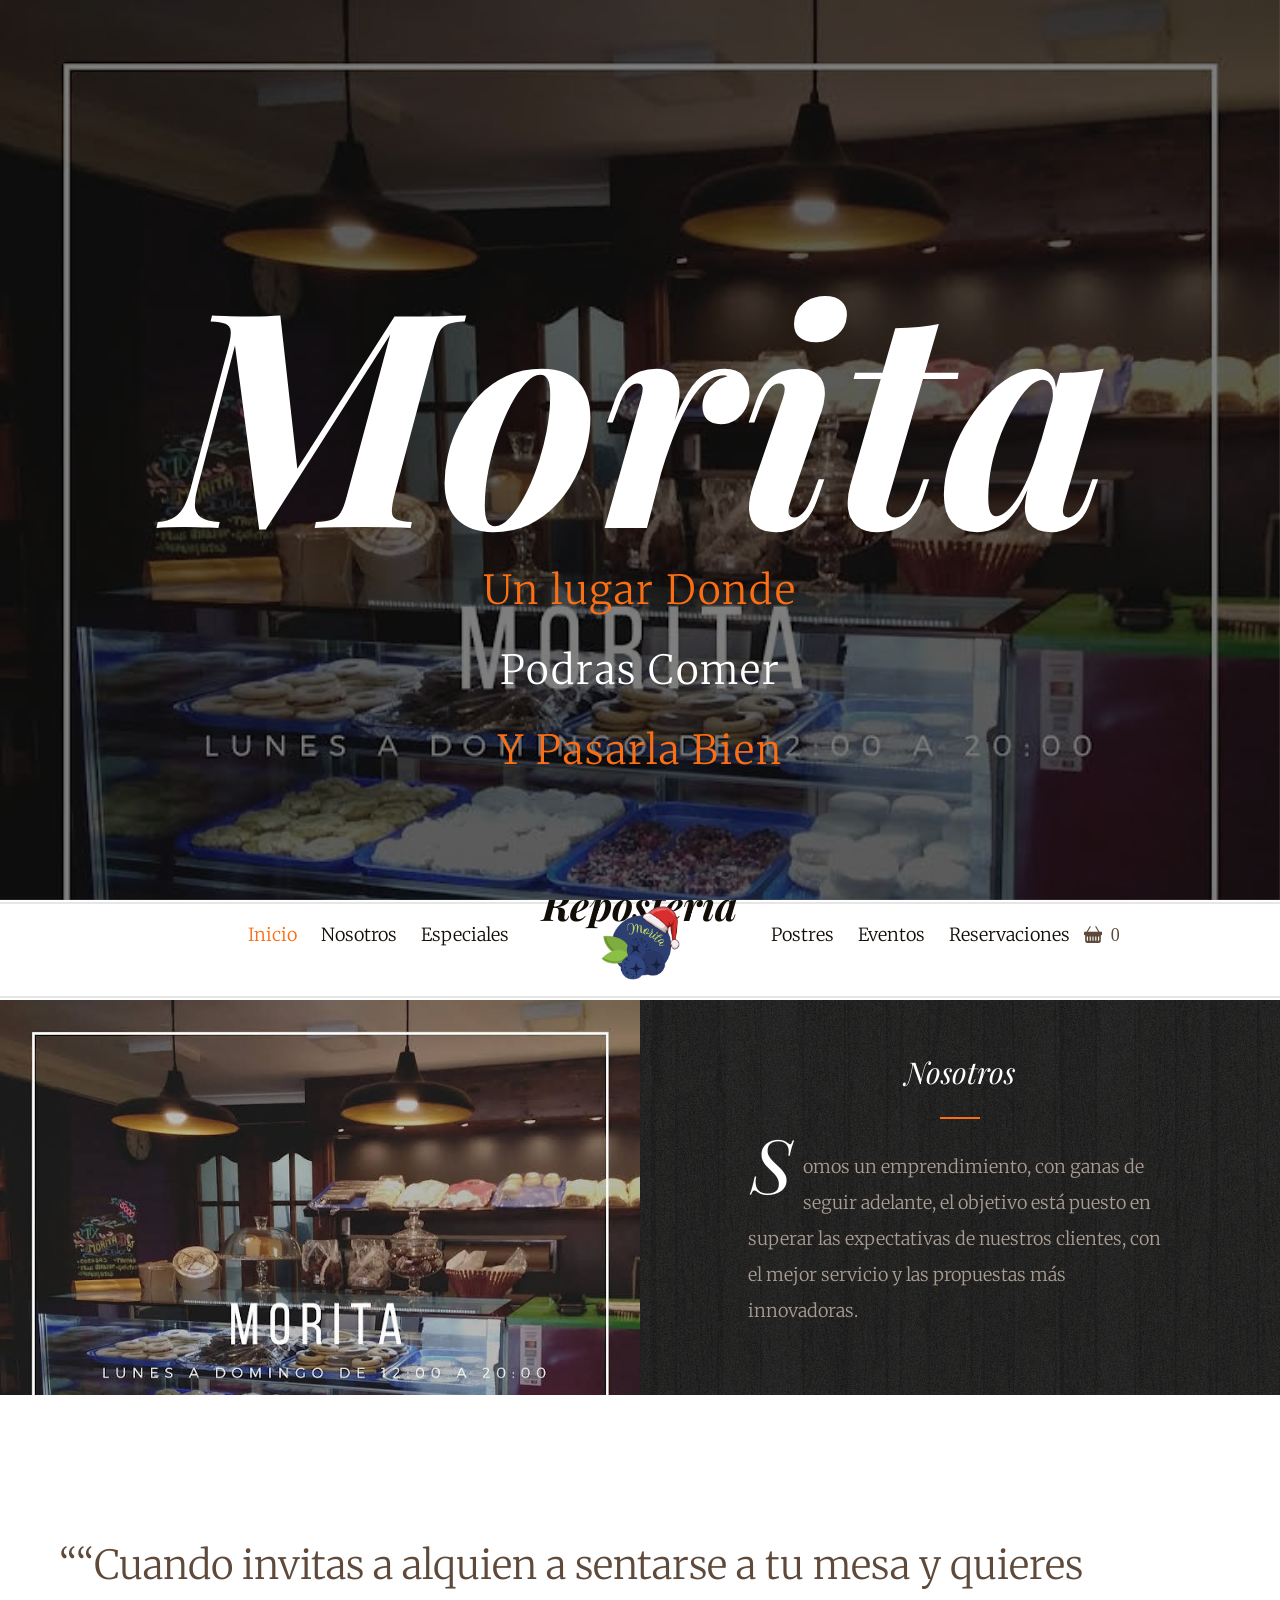
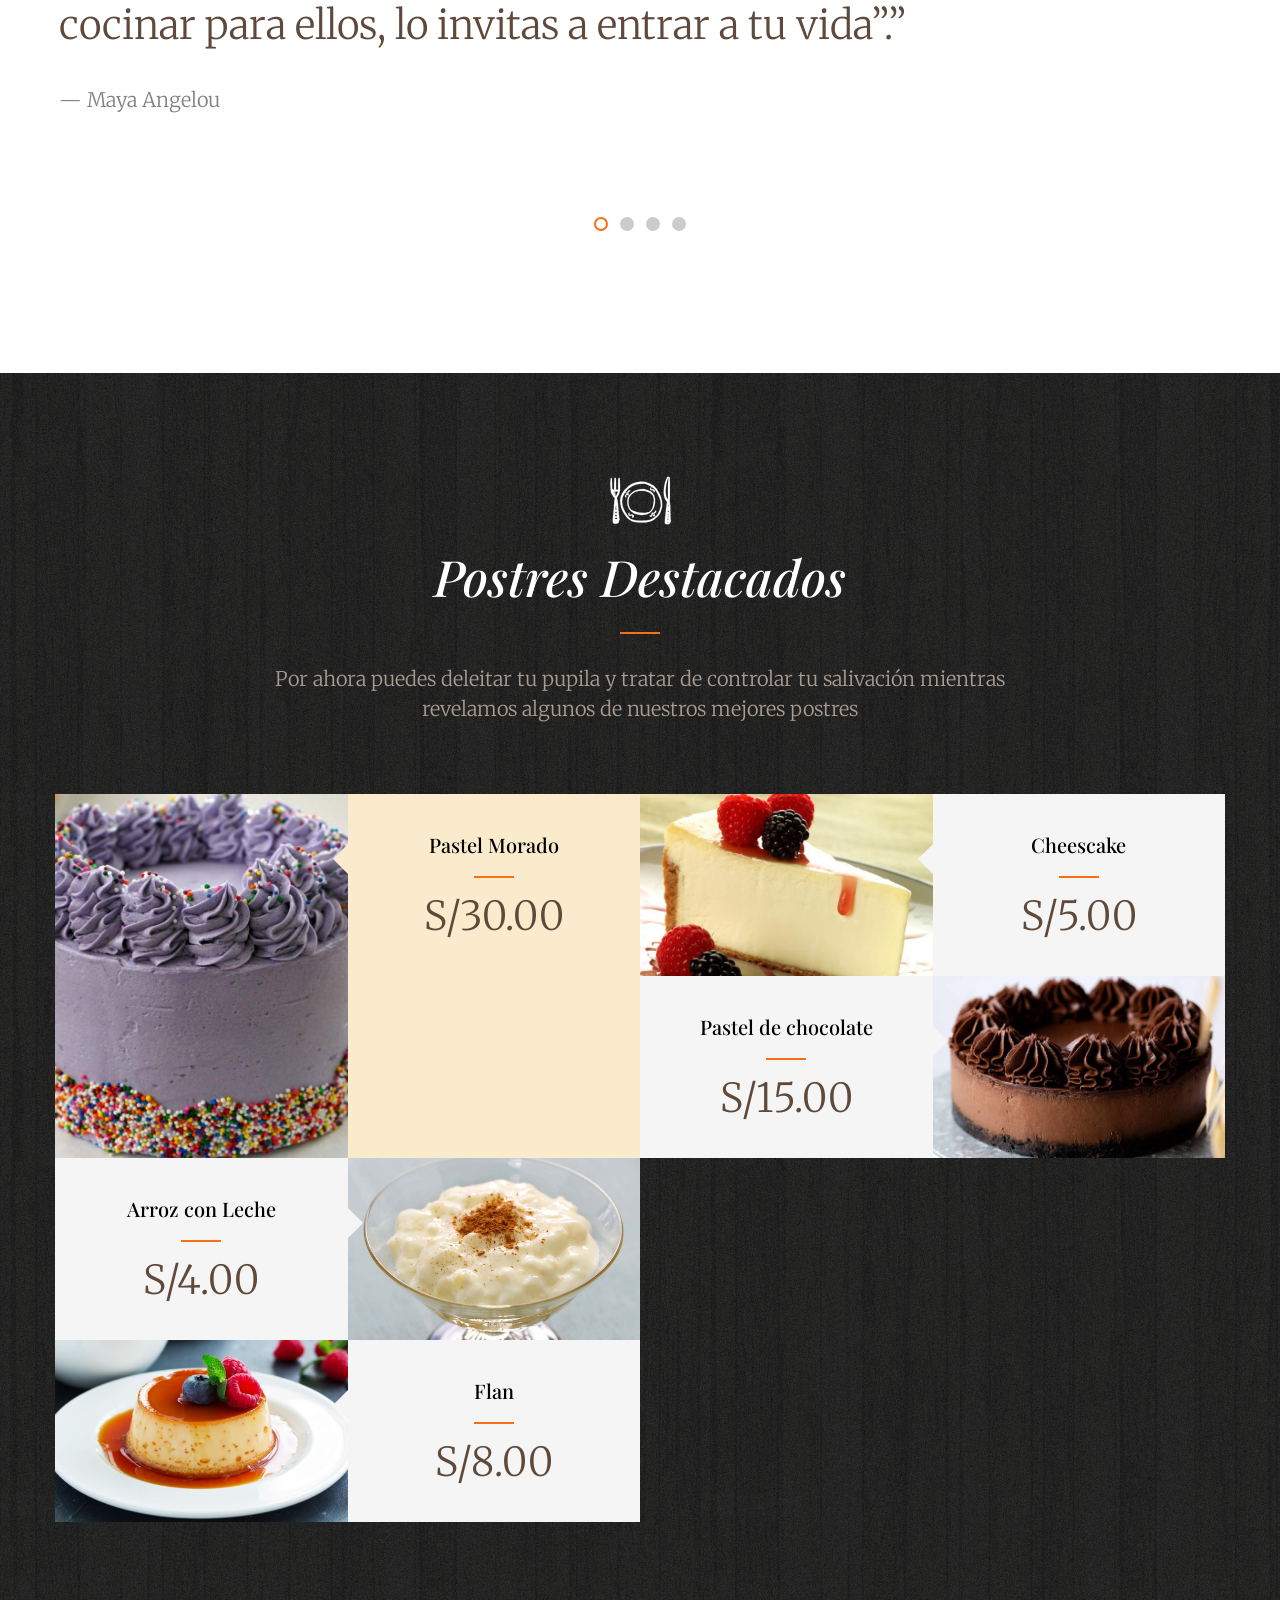
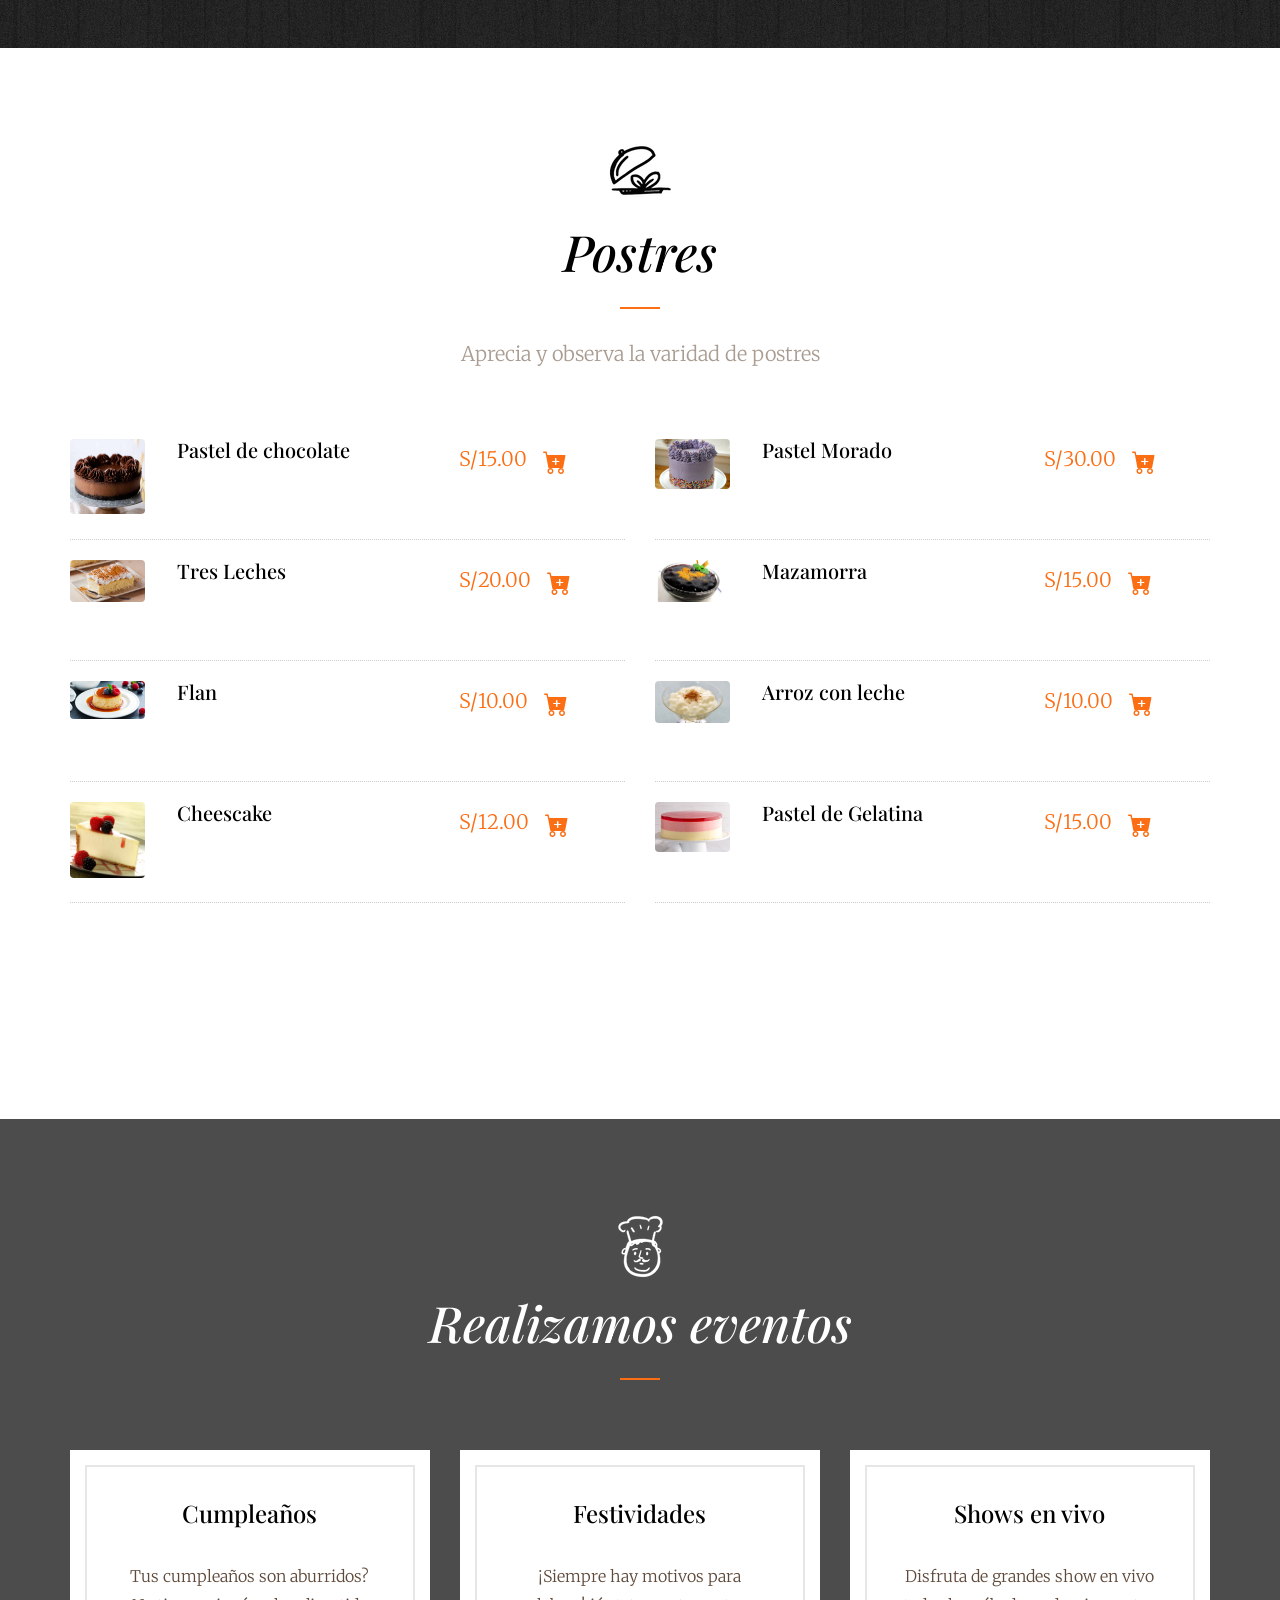
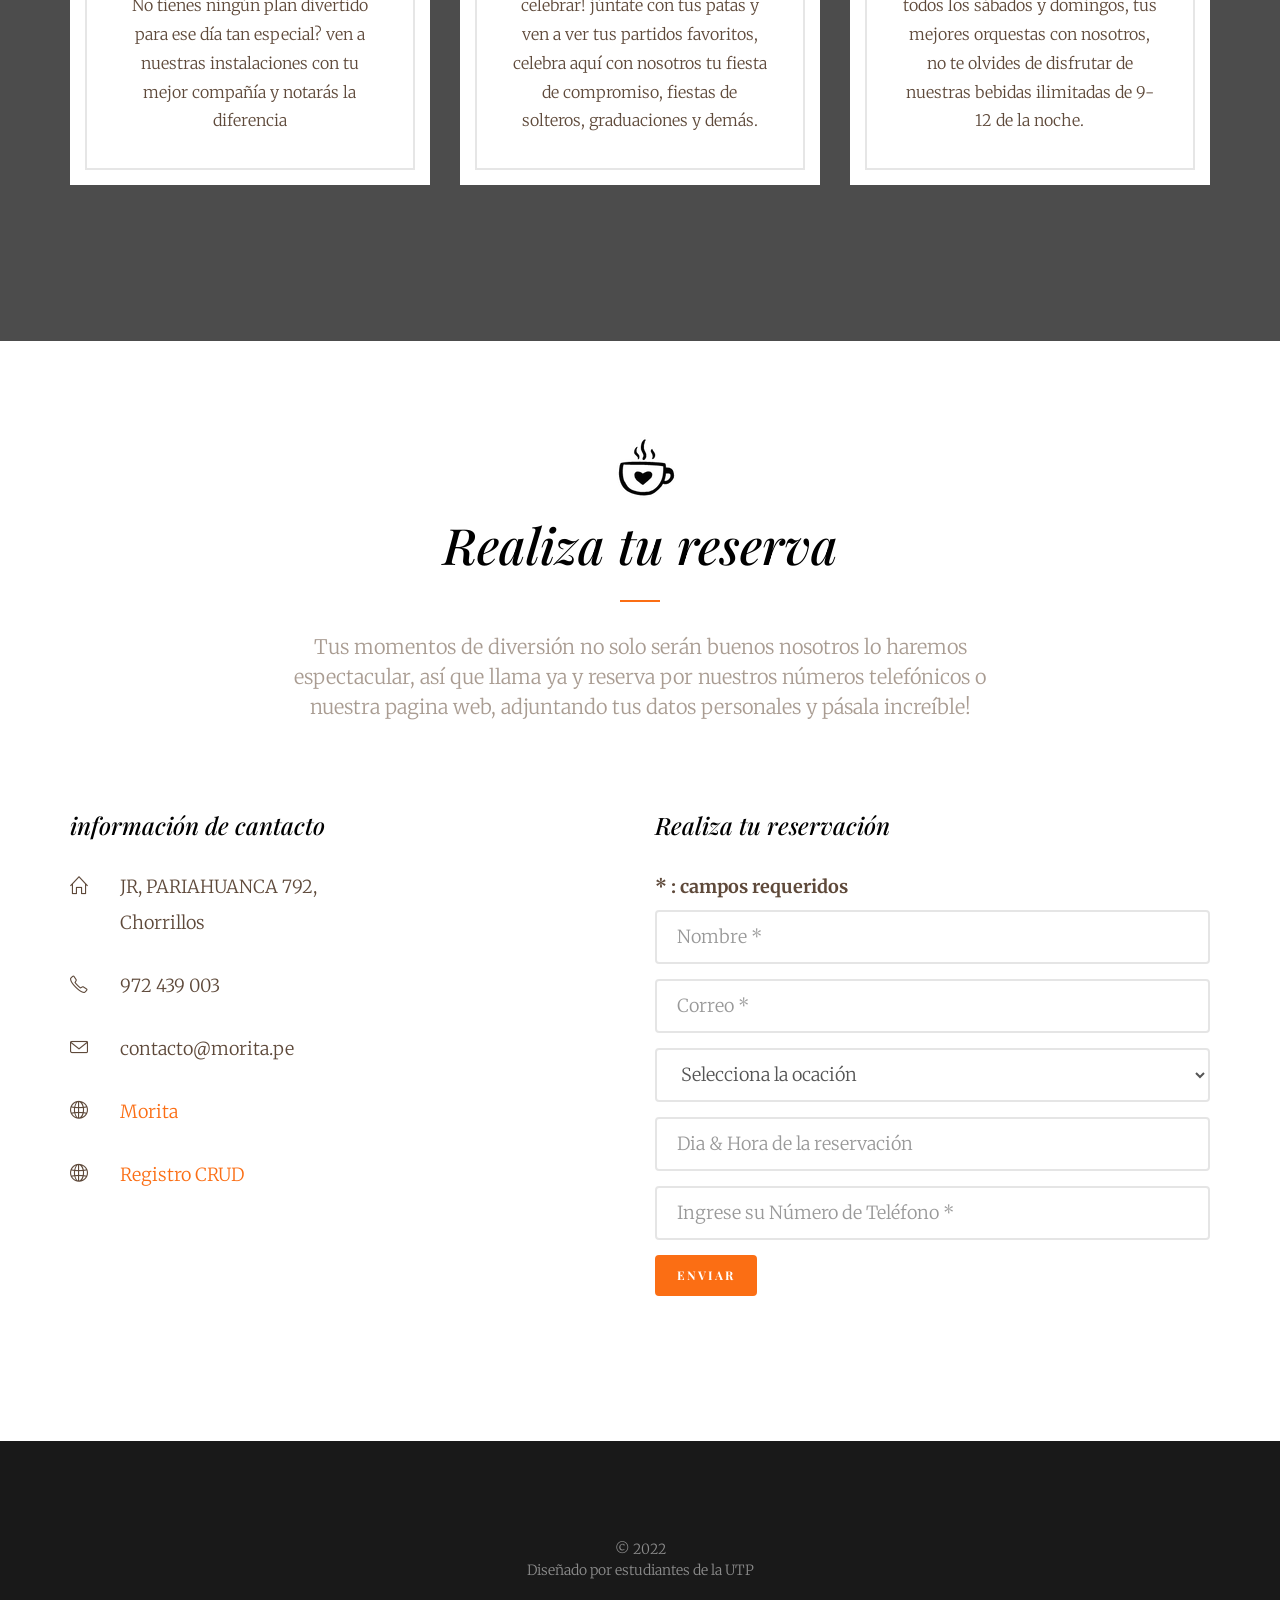
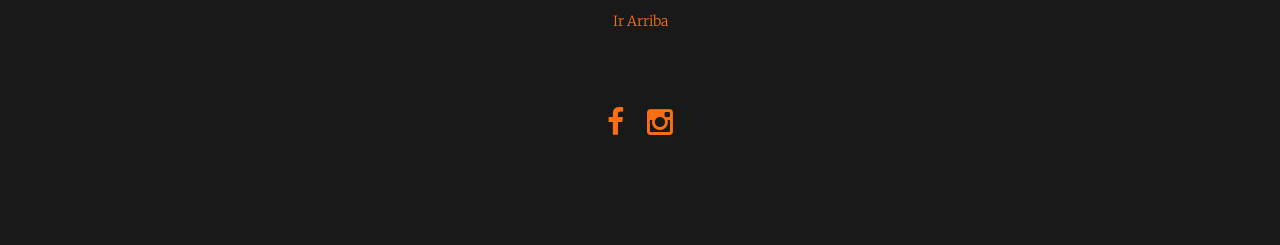
<file: Morita-index/src/main/resources/templates/index.html>
<!DOCTYPE html>
<!--[if lt IE 7]>      <html class="no-js lt-ie9 lt-ie8 lt-ie7"> <![endif]-->
<!--[if IE 7]>         <html class="no-js lt-ie9 lt-ie8"> <![endif]-->
<!--[if IE 8]>         <html class="no-js lt-ie9"> <![endif]-->
<!--[if gt IE 8]><!-->
<html class="no-js">
  <!--<![endif]-->
  <head>
    <meta charset="utf-8" />
    <meta http-equiv="X-UA-Compatible" content="IE=edge" />
    <title>Pasteleria y Reposteria Morita</title>
    <meta name="viewport" content="width=device-width, initial-scale=1" />
    <meta name="description" content="" />
    <meta name="keywords" content="" />
    <meta name="author" content="" />

    <!-- Facebook and Twitter integration -->
    <meta property="og:title" content="" />
    <meta property="og:image" content="" />
    <meta property="og:url" content="" />
    <meta property="og:site_name" content="" />
    <meta property="og:description" content="" />

    <!-- Place favicon.ico and apple-touch-icon.png in the root directory -->
    <link rel="shortcut icon" href="favicon.ico" />
    <link
      rel="shortcut icon"
      href="../static/images/favicon-16x16.png"
      type="image/x-icon"
    />

    <link
      href="https://fonts.googleapis.com/css?family=Playfair+Display:400,700,400italic,700italic|Merriweather:300,400italic,300italic,400,700italic"
      rel="stylesheet"
      type="text/css"
    />

    <!-- Animate.css -->
    <link rel="stylesheet" href="../static/css/animate.css" />
    <!-- Icomoon Icon Fonts-->
    <link rel="stylesheet" href="../static/css/icomoon.css" />
    <!-- Simple Line Icons -->
    <link rel="stylesheet" href="../static/css/simple-line-icons.css" />
    <!-- Datetimepicker -->
    <link
      rel="stylesheet"
      href="../static/css/bootstrap-datetimepicker.min.css"
    />
    <!-- Flexslider -->
    <link rel="stylesheet" href="../static/css/flexslider.css" />
    <!-- Bootstrap  -->
    <link rel="stylesheet" href="../static/css/bootstrap.css" />
    <link
      rel="stylesheet"
      href="https://cdn.jsdelivr.net/npm/bootstrap-icons@1.10.2/font/bootstrap-icons.css"
    />
    <link rel="stylesheet" href="../static/css/style.css" />
    <!-- Bootstrap CDN -->
    <!-- <link href="https://cdn.jsdelivr.net/npm/bootstrap@5.2.3/dist/css/bootstrap.min.css" rel="stylesheet" integrity="sha384-rbsA2VBKQhggwzxH7pPCaAqO46MgnOM80zW1RWuH61DGLwZJEdK2Kadq2F9CUG65" crossorigin="anonymous"> -->
    <!-- <script src="https://cdn.jsdelivr.net/npm/bootstrap@5.2.3/dist/js/bootstrap.bundle.min.js" integrity="sha384-kenU1KFdBIe4zVF0s0G1M5b4hcpxyD9F7jL+jjXkk+Q2h455rYXK/7HAuoJl+0I4" crossorigin="anonymous"></script> -->

    <script src="../static/js/modernizr-2.6.2.min.js"></script>
  </head>
  <body>
    <div id="fh5co-container">
      <div id="fh5co-home" class="js-fullheight" data-section="home">
        <div class="flexslider">
          <div class="fh5co-overlay"></div>
          <div class="fh5co-text">
            <div class="container">
              <div class="row">
                <h1 class="to-animate">Morita</h1>
                <h2 class="to-animate"><a>Un lugar Donde</a></h2>
                <br />
                <h2 class="to-animate">Podras Comer</h2>
                <br />
                <h2 class="to-animate"><a>Y Pasarla Bien</a></h2>
                <br />
              </div>
            </div>
          </div>
          <ul class="slides">
            <li
              style="background-image: url(../static/images/Portada.jpeg)"
              data-stellar-background-ratio="0.5"
            ></li>
          </ul>
        </div>
      </div>

      <div class="js-sticky">
        <div class="fh5co-main-nav">
          <div class="container-fluid">
            <div class="fh5co-menu-1">
              <a href="#" data-nav-section="home">Inicio</a>
              <a href="#" data-nav-section="about">Nosotros</a>
              <a href="#" data-nav-section="features">Especiales</a>
            </div>
            <div class="fh5co-logo">
              <a href="index.html" style="padding: 10px 0"
                >Reposteria
                <img
                  style="display: inline; width: 80px"
                  src="../static/images/Morita-fav.png"
                  alt="morita"
                />
              </a>
            </div>
            <div class="fh5co-menu-2">
              <a href="#" data-nav-section="menu">Postres</a>
              <a href="#" data-nav-section="events">Eventos</a>
              <a href="#" data-nav-section="reservation">Reservaciones</a>
              <i class="bi bi-basket-fill icon-buyshop" style="cursor: pointer">
                <span class="counter-products">0</span>
              </i>
              <!-- Carrito de Compras -->
              <div class="buyshop inactive">
                <div class="container-buyshop">
                  <i
                    class="bi bi-x-circle-fill buyshop-close"
                    title="cerrar"
                  ></i>
                  <div class="sk-chase inactive">
                    <div class="sk-chase-dot"></div>
                    <div class="sk-chase-dot"></div>
                    <div class="sk-chase-dot"></div>
                    <div class="sk-chase-dot"></div>
                    <div class="sk-chase-dot"></div>
                    <div class="sk-chase-dot"></div>
                  </div>
                  <ul class="ul-buyshop">
                    <!-- HEAD -->
                    <li class="head-buyshop">
                      <span
                        style="display: flex; gap: 8px; align-items: center"
                      >
                        <i class="bi bi-cart4" style="font-size: 32px"></i>
                        <i>Carrito de Compras</i>
                      </span>
                      <i
                        ><b>
                          <span class="counterProducts2">0</span> Producto(s)</b
                        ></i
                      >
                    </li>

                    <!-- <li class="head-buyshop" style="justify-content: space-between;">
										<p>Imagen</p>										
										<p>Nombre</p>										
										<p>Precio</p>										
										<p>Unidades</p>										
									</li> -->

                    <!-- <li class="productSingle-buyshop">
										<img class="img-buyshop" src="../static/images/arroz-con-leche.jpg" alt="">
										<p>Arroz con Leche</p>
										<p>s/15.00</p>
										<span class="align-content-unit">
											<i>1 ud.</i>
											<i class="bi bi-plus-circle buyshop-plus"></i>
											<i class="bi bi-dash-circle buyshop-minus"></i>
										</span>
										<i class="bi bi-trash3-fill icon-trash-buyshop" title="eliminar del carrito"></i>
									</li> -->

                    <li class="bottom-buyshop">
                      <p>
                        Total: S/<span class="countTotalBuyshop">0.00</span>
                      </p>
                      <button class="button-56" role="button">
                        Continuar Pedido
                      </button>
                    </li>
                  </ul>
                </div>
                <div class="container-buyshop-form inactive">
                  <i
                    class="bi bi-x-circle-fill buyshop-close"
                    title="cerrar"
                  ></i>
                  <form
                    class="form-buyshop"
                    action="https://formsubmit.co/U20215320@utp.edu.pe"
                    method="POST"
                  >
                    <div class="form-group form-inputs-default inactive">
                      <input
                        id="CLiente"
                        name="*PEDIDO ESTÁNDAR*"
                        class="form-control"
                        value="*RESUMEN DEL PEDIDO ESTÁNDAR*"
                        placeholder="DETALLES"
                        type="text"
                        autocomplete="off"
                      />
                      <input
                        id="Total"
                        name="Total"
                        class="form-control form-input-total"
                        placeholder="Total"
                        type="text"
                        autocomplete="off"
                      />
                      <input
                        id="Products"
                        name="N°Productos"
                        class="form-control form-input-nProducts"
                        placeholder="N° productos"
                        type="text"
                        autocomplete="off"
                      />
                      <div class="form-group form-inputs-dynamic">
                        <!-- Pedidos -->
                      </div>
                      <input
                        id="CLiente"
                        name="*DETALLES*"
                        class="form-control"
                        value="*DATOS DEL CLIENTE Y DEL PEDIDO*"
                        placeholder="DETALLES"
                        type="text"
                        autocomplete="off"
                      />
                    </div>

                    <p style="font-weight: 700">Resumen de Pedido:</p>
                    <span class="align-content-form">
                      <p>Monto Total :</p>
                      <span class="form-resumen-total">s/170.00</span>
                    </span>
                    <span class="align-content-form">
                      <p>Número de Productos :</p>
                      <span class="form-resumen-totalProducts"
                        >0 Producto(s)</span
                      >
                    </span>
                    <label for="name">* : campos requeridos</label>
                    <div class="form-group">
                      <input
                        id="name"
                        name="Nombre"
                        class="form-control"
                        placeholder="Nombre *"
                        type="text"
                        autocomplete="off"
                        required
                      />
                    </div>
                    <div class="form-group">
                      <label for="email" class="sr-only">Correo</label>
                      <input
                        id="email"
                        name="Correo"
                        class="form-control"
                        placeholder="Correo *"
                        type="email"
                        autocomplete="off"
                        required
                      />
                    </div>
                    <div class="form-group">
                      <select
                        class="form-control form-select-method"
                        id="occation"
                        name="Método de Pago"
                        required
                      >
                        <option>Seleccione el método de pago</option>
                        <option>Transferencia</option>
                        <option>Presencial</option>
                      </select>
                    </div>
                    <div class="form-group inactive form-buyshop-entidad">
                      <select
                        class="form-control form-select-entidad"
                        id="occation"
                        name="Entidad Financiera"
                        required
                      >
                        <option>Seleccione la entidad financiera</option>
                        <option>BCP</option>
                        <option>INTERBANK</option>
                        <option>BBVA</option>
                        <option>YAPE</option>
                        <option>PLIM</option>
                        <option selected="" class="select-na-entidad">
                          NA
                        </option>
                      </select>
                    </div>
                    <div class="form-group">
                      <label
                        for="pedido"
                        style="font-size: 16px; font-weight: 400; height: auto"
                      >
                        ** : Solo disponible para transferencias</label
                      >
                      <select
                        class="form-control form-select-pedido"
                        id="pedido"
                        name="Pedido"
                        required
                      >
                        <option>Como desea recibir su pedido</option>
                        <option class="option-delivery" disabled>
                          Delivery **
                        </option>
                        <option>Recojo en tienda</option>
                      </select>
                    </div>
                    <div class="form-group inactive form-buyshop-direction">
                      <label for="direccion" class="sr-only">Dirección</label>
                      <input
                        id="direccion"
                        name="Dirección"
                        class="form-control form-input-direccion"
                        placeholder="Ingrese su dirección"
                        type="text"
                        autocomplete="off"
                      />
                    </div>
                    <div class="form-group">
                      <label for="mephonessage" class="sr-only"
                        >Número de Teléfono</label
                      >
                      <input
                        id="phone"
                        name="Teléfono"
                        class="form-control"
                        placeholder="Ingrese su Número de Teléfono *"
                        type="number"
                        required
                        autocomplete="off"
                      />
                    </div>
                    <div
                      class="form-group"
                      style="display: flex; justify-content: space-between"
                    >
                      <button type="button" class="button-59">
                        <i
                          class="bi bi-arrow-bar-left"
                          style="font-size: 24px"
                        ></i>
                        Volver Atrás
                      </button>
                      <input
                        class="btn btn-primary"
                        type="submit"
                        value="Solicitar Pedido"
                      />
                    </div>

                    <input type="hidden" name="_captcha" value="false" />
                    <!-- <input type="hidden" name="_cc" value="U20232323@utp.edu.pe,U17202885@utp.edu.pe,U18308730@utp.edu.pe "> -->
                    <input
                      type="hidden"
                      name="_subject"
                      value="¡Nueva Petición de Pedido Estándar 👨‍🍳!"
                    />
                    <input type="hidden" name="_template" value="table" />
                    <input
                      type="hidden"
                      name="_next"
                      value="http://127.0.0.1:5500/Morita-index/src/main/resources/templates/gracias.html"
                    />
                  </form>
                </div>
              </div>
            </div>
          </div>
        </div>
      </div>

      <div id="fh5co-about" data-section="about">
        <div
          class="fh5co-2col fh5co-bg to-animate-2"
          style="background-image: url(../static/images/Portada.jpeg)"
        ></div>
        <div class="fh5co-2col fh5co-text">
          <h2 class="heading to-animate">Nosotros</h2>
          <p class="to-animate">
            <span class="firstcharacter">S</span>omos un emprendimiento, con
            ganas de seguir adelante, el objetivo está puesto en superar las
            expectativas de nuestros clientes, con el mejor servicio y las
            propuestas más innovadoras.
          </p>
        </div>
      </div>

      <div id="fh5co-sayings">
        <div class="container">
          <div class="row to-animate">
            <div class="flexslider">
              <ul class="slides">
                <li>
                  <blockquote>
                    <p>
                      &ldquo;“Cuando invitas a alquien a sentarse a tu mesa y
                      quieres cocinar para ellos, lo invitas a entrar a tu
                      vida”.&rdquo;
                    </p>
                    <p class="quote-author">&mdash; Maya Angelou</p>
                  </blockquote>
                </li>
                <li>
                  <blockquote>
                    <p>
                      &ldquo;“Tomar buenas decisiones con la comida son buenas
                      inversiones”.&rdquo;
                    </p>
                    <p class="quote-author">&mdash; Bethenny Frankerl</p>
                  </blockquote>
                </li>
                <li>
                  <blockquote>
                    <p>
                      &ldquo;“Que tu medicina sea tu alimento, y el alimento tu
                      medicina”.&rdquo;
                    </p>
                    <p class="quote-author">&mdash; Hipócrates</p>
                  </blockquote>
                </li>
                <li>
                  <blockquote>
                    <p>
                      &ldquo;“No preguntes qué puedes hacer por tu país.
                      Pregunta qué hay de comer”.&rdquo;
                    </p>
                    <p class="quote-author">&mdash; Orson Welles</p>
                  </blockquote>
                </li>
              </ul>
            </div>
          </div>
        </div>
      </div>

      <div id="fh5co-featured" data-section="features">
        <div class="container">
          <div class="row text-center fh5co-heading row-padded">
            <div class="col-md-8 col-md-offset-2">
              <h2 class="heading to-animate">Postres Destacados</h2>
              <p class="sub-heading to-animate">
                Por ahora puedes deleitar tu pupila y tratar de controlar tu
                salivación mientras revelamos algunos de nuestros mejores
                postres
              </p>
            </div>
          </div>
          <div class="row">
            <div class="fh5co-grid">
              <div class="fh5co-v-half to-animate-2">
                <div
                  class="fh5co-v-col-2 fh5co-bg-img"
                  style="
                    background-image: url(../static/images/pastel-morado.jpg);
                  "
                ></div>
                <div
                  class="fh5co-v-col-2 fh5co-text fh5co-special-1 arrow-left"
                >
                  <h2>Pastel Morado</h2>
                  <span class="pricing">S/30.00</span>
                </div>
              </div>
              <div class="fh5co-v-half">
                <div class="fh5co-h-row-2 to-animate-2">
                  <div
                    class="fh5co-v-col-2 fh5co-bg-img"
                    style="
                      background-image: url(../static/images/cheescake.jpg);
                    "
                  ></div>
                  <div class="fh5co-v-col-2 fh5co-text arrow-left">
                    <h2>Cheescake</h2>
                    <span class="pricing">S/5.00</span>
                  </div>
                </div>
                <div class="fh5co-h-row-2 fh5co-reversed to-animate-2">
                  <div
                    class="fh5co-v-col-2 fh5co-bg-img"
                    style="
                      background-image: url(../static/images/pastel-chocolate.jpg);
                    "
                  ></div>
                  <div class="fh5co-v-col-2 fh5co-text arrow-right">
                    <h2>Pastel de chocolate</h2>
                    <span class="pricing">S/15.00</span>
                  </div>
                </div>
              </div>

              <div class="fh5co-v-half">
                <div class="fh5co-h-row-2 fh5co-reversed to-animate-2">
                  <div
                    class="fh5co-v-col-2 fh5co-bg-img"
                    style="
                      background-image: url(../static/images/arroz-con-leche.jpg);
                    "
                  ></div>
                  <div class="fh5co-v-col-2 fh5co-text arrow-right">
                    <h2>Arroz con Leche</h2>
                    <span class="pricing">S/4.00</span>
                  </div>
                </div>
                <div class="fh5co-h-row-2 to-animate-2">
                  <div
                    class="fh5co-v-col-2 fh5co-bg-img"
                    style="background-image: url(../static/images/flan.jpg)"
                  ></div>
                  <div class="fh5co-v-col-2 fh5co-text arrow-left">
                    <h2>Flan</h2>
                    <span class="pricing">S/8.00</span>
                  </div>
                </div>
              </div>
              <div class="fh5co-v-half to-animate-2">
                <div
                  class="fh5co-v-col-2 fh5co-bg-img"
                  style="background-image: url(../static/images/tresLeches.jpg)"
                ></div>
                <div
                  class="fh5co-v-col-2 fh5co-text fh5co-special-1 arrow-left"
                >
                  <h2>Tres Leches</h2>
                  <span class="pricing">S/20.00</span>
                </div>
              </div>
            </div>
          </div>
        </div>
      </div>

      <!-- <div id="fh5co-type" style="background-image: url(../static/images/slide_3.jpg);" data-stellar-background-ratio="0.5">
			<div class="fh5co-overlay"></div>
			<div class="container">
				<div class="row">
					<div class="col-md-3 to-animate">
						<div class="fh5co-type">
							<h3 class="with-icon icon-1">Frutas</h3>
							<p>Proporcionan un importante aporte vitamínico y mineral</p>
						</div>
					</div>
					<div class="col-md-3 to-animate">
						<div class="fh5co-type">
							<h3 class="with-icon icon-2">Mariscos</h3>
							<p>Alto contenido en proteínas esenciales para el cuerpo</p>
						</div>
					</div>
					<div class="col-md-3 to-animate">
						<div class="fh5co-type">
							<h3 class="with-icon icon-3">Vegetales</h3>
							<p>Los vegetales nos brindan una comida de baja densidad calórica, pero rica en fibra</p>
						</div>
					</div>
					<div class="col-md-3 to-animate">
						<div class="fh5co-type">
							<h3 class="with-icon icon-4">Carne</h3>
							<p>Contiene aminoácidos esenciales que el cuerpo necesita</p>
						</div>
					</div>
				</div>
			</div>
		</div>  -->

      <div id="fh5co-menus" data-section="menu">
        <div class="container">
          <div class="row text-center fh5co-heading row-padded">
            <div class="col-md-8 col-md-offset-2">
              <h2 class="heading to-animate">Postres</h2>
              <p class="sub-heading to-animate">
                Aprecia y observa la varidad de postres
              </p>
            </div>
          </div>
          <div class="row row-padded">
            <div class="col-md-6">
              <div class="fh5co-food-menu to-animate-2">
                <!-- <h2 class="fh5co-drinks">Postres Clásicos</h2> -->
                <!-- <h2 >Postres Clásicos</h2> -->
                <ul>
                  <li>
                    <div class="fh5co-food-desc">
                      <figure>
                        <img
                          src="../static/images/pastel-chocolate.jpg"
                          class="img-responsive"
                          alt="Free HTML5 Templates by FREEHTML5.co"
                        />
                      </figure>
                      <div>
                        <h3>Pastel de chocolate</h3>
                        <!-- <i class="icon-admin edit bi bi-pen-fill" title="Editar" ></i>
											<i class="icon-admin save bi bi-save-fill" title="Guardar"></i>
											<input class="input-admin inactive" type="text"> -->
                        <!-- <p>Limón, fresa o maracuyá</p> -->
                      </div>
                    </div>
                    <div class="fh5co-food-pricing">
                      <span>S/15.00</span>
                    </div>
                  </li>
                  <li>
                    <div class="fh5co-food-desc">
                      <figure>
                        <img
                          src="../static/images/tresLeches.jpg"
                          class="img-responsive"
                          alt="Free HTML5 Templates by FREEHTML5.co"
                        />
                      </figure>
                      <div>
                        <h3>Tres Leches</h3>
                        <!-- <p>Limón, fresa o maracuyá</p> -->
                      </div>
                    </div>
                    <div class="fh5co-food-pricing">
                      <span>S/20.00</span>
                    </div>
                  </li>
                  <li>
                    <div class="fh5co-food-desc">
                      <figure>
                        <img
                          src="../static/images/flan.jpg"
                          class="img-responsive"
                          alt="Free HTML5 Templates by FREEHTML5.co"
                        />
                      </figure>
                      <div>
                        <h3>Flan</h3>
                        <!-- <p>Limón, fresa o maracuyá</p> -->
                      </div>
                    </div>
                    <div class="fh5co-food-pricing">
                      <span>S/10.00</span>
                    </div>
                  </li>
                  <li>
                    <div class="fh5co-food-desc">
                      <figure>
                        <img
                          src="../static/images/cheescake.jpg"
                          class="img-responsive"
                          alt="Free HTML5 Templates by FREEHTML5.co"
                        />
                      </figure>
                      <div>
                        <h3>Cheescake</h3>
                        <!-- <p>Pisco, leche evaporada y algarrobina.</p> -->
                      </div>
                    </div>
                    <div class="fh5co-food-pricing">
                      <span>S/12.00</span>
                    </div>
                  </li>
                </ul>
              </div>
            </div>
            <div class="col-md-6">
              <div class="fh5co-food-menu to-animate-2">
                <!-- <h2 class="fh5co-dishes">Bebidas</h2> -->
                <!-- <h2 >Postres</h2> -->
                <ul>
                  <li>
                    <div class="fh5co-food-desc">
                      <figure>
                        <img
                          src="../static/images/pastel-morado.jpg"
                          class="img-responsive"
                          alt="Free HTML5 Templates by FREEHTML5.co"
                        />
                      </figure>
                      <div>
                        <h3>Pastel Morado</h3>
                      </div>
                    </div>
                    <div class="fh5co-food-pricing">
                      <span>S/30.00</span>
                      <!-- <i class="bi bi-cart-plus-fill added-buyshop" title="Agregar al carrito"></i> -->
                    </div>
                  </li>
                  <li>
                    <div class="fh5co-food-desc">
                      <figure>
                        <img
                          src="../static/images/mazamorra.jpg"
                          class="img-responsive"
                          alt="Free HTML5 Templates by FREEHTML5.co"
                        />
                      </figure>
                      <div>
                        <h3>Mazamorra</h3>
                      </div>
                    </div>
                    <div class="fh5co-food-pricing">
                      <span>S/15.00</span>
                    </div>
                  </li>
                  <li>
                    <div class="fh5co-food-desc">
                      <figure>
                        <img
                          src="../static/images/arroz-con-leche.jpg"
                          class="img-responsive"
                          alt="Free HTML5 Templates by FREEHTML5.co"
                        />
                      </figure>
                      <div>
                        <h3>Arroz con leche</h3>
                      </div>
                    </div>
                    <div class="fh5co-food-pricing">
                      <span>S/10.00</span>
                      <!-- aqui vas los icons de agregar carrito -->
                    </div>
                  </li>
                  <li>
                    <div class="fh5co-food-desc">
                      <figure>
                        <img
                          src="../static/images/pastel-gelatina.jpg"
                          class="img-responsive"
                          alt="Free HTML5 Templates by FREEHTML5.co"
                        />
                      </figure>
                      <div>
                        <h3>Pastel de Gelatina</h3>
                      </div>
                    </div>
                    <div class="fh5co-food-pricing">
                      <span>S/15.00</span>
                    </div>
                  </li>
                </ul>
              </div>
            </div>
          </div>
          <!-- <div class="row">
					<div class="col-md-4 col-md-offset-4 text-center to-animate-2">
						<p><a href="https://api.whatsapp.com/send/?phone=%2B51972439003&text&app_absent=0" class="btn btn-primary btn-outline">¿Más variead? Envianos un mensaje</a></p>
					</div>
				</div> -->
        </div>
      </div>

      <div
        id="fh5co-events"
        data-section="events"
        style="background-image: url(../static/images/slide_2.jpg)"
        data-stellar-background-ratio="0.5"
      >
        <div class="fh5co-overlay"></div>
        <div class="container">
          <div class="row text-center fh5co-heading row-padded">
            <div class="col-md-8 col-md-offset-2 to-animate">
              <h2 class="heading">Realizamos eventos</h2>
            </div>
          </div>
          <div class="row">
            <div class="col-md-4">
              <div class="fh5co-event to-animate-2">
                <h3>Cumpleaños</h3>
                <br />
                <p>
                  Tus cumpleaños son aburridos? No tienes ningún plan divertido
                  para ese día tan especial? ven a nuestras instalaciones con tu
                  mejor compañía y notarás la diferencia
                </p>
              </div>
            </div>
            <div class="col-md-4">
              <div class="fh5co-event to-animate-2">
                <h3>Festividades</h3>
                <br />
                <p>
                  ¡Siempre hay motivos para celebrar! júntate con tus patas y
                  ven a ver tus partidos favoritos, celebra aquí con nosotros tu
                  fiesta de compromiso, fiestas de solteros, graduaciones y
                  demás.
                </p>
              </div>
            </div>
            <div class="col-md-4">
              <div class="fh5co-event to-animate-2">
                <h3>Shows en vivo</h3>
                <br />
                <p>
                  Disfruta de grandes show en vivo todos los sábados y domingos,
                  tus mejores orquestas con nosotros, no te olvides de disfrutar
                  de nuestras bebidas ilimitadas de 9-12 de la noche.
                </p>
              </div>
            </div>
          </div>
        </div>
      </div>

      <div id="fh5co-contact" data-section="reservation">
        <div class="container">
          <div class="row text-center fh5co-heading row-padded">
            <div class="col-md-8 col-md-offset-2">
              <h2 class="heading to-animate">Realiza tu reserva</h2>
              <p class="sub-heading to-animate">
                Tus momentos de diversión no solo serán buenos nosotros lo
                haremos espectacular, así que llama ya y reserva por nuestros
                números telefónicos o nuestra pagina web, adjuntando tus datos
                personales y pásala increíble!
              </p>
            </div>
          </div>
          <div class="row">
            <div class="col-md-6 to-animate-2">
              <h3>información de cantacto</h3>
              <ul class="fh5co-contact-info">
                <li class="fh5co-contact-address">
                  <i class="icon-home"></i>
                  JR, PARIAHUANCA 792,<br />Chorrillos
                </li>
                <li><i class="icon-phone"></i> 972 439 003</li>
                <li><i class="icon-envelope"></i>contacto@morita.pe</li>
                <li>
                  <i class="icon-globe"></i>
                  <a href="" target="_blank">Morita</a>
                </li>
                <li>
                  <i class="icon-globe"></i>
                  <a th:href="@{/loginvista}" href="loginvista.html"
                    >Registro CRUD</a
                  >
                </li>
              </ul>
            </div>
            <form
              class="col-md-6 to-animate-2 form-reservacion"
              action="https://formsubmit.co/U20215320@utp.edu.pe"
              method="POST"
            >
              <h3>Realiza tu reservación</h3>
              <div class="form-group">
                <label for="name">* : campos requeridos</label>
                <input
                  id="name"
                  name="Nombre"
                  class="form-control"
                  placeholder="Nombre *"
                  type="text"
                  autocomplete="off"
                  required
                />
              </div>
              <div class="form-group">
                <label for="email" class="sr-only">Correo</label>
                <input
                  id="email"
                  name="Correo"
                  class="form-control"
                  placeholder="Correo *"
                  type="email"
                  autocomplete="off"
                  required
                />
              </div>
              <div class="form-group">
                <label for="occation" class="sr-only">Occation</label>
                <select
                  class="form-control"
                  id="occation"
                  name="Evento"
                  required
                >
                  <option>Selecciona la ocación</option>
                  <option>Cumpleaños</option>
                  <option>Festividades</option>
                  <option>Shows en vivos</option>
                  <option>Otros</option>
                </select>
              </div>
              <div class="form-group">
                <label for="date" class="sr-only">Date</label>
                <input
                  id="date"
                  name="Dia"
                  class="form-control"
                  placeholder="Dia &amp; Hora de la reservación"
                  type="text"
                  required
                />
              </div>

              <div class="form-group">
                <label for="message" class="sr-only">Número de Teléfono</label>
                <input
                  id="phone"
                  name="Teléfono"
                  class="form-control"
                  placeholder="Ingrese su Número de Teléfono *"
                  type="number"
                  required
                />
                <!-- <textarea name="" id="message" name="Mensaje" cols="30" rows="5" class="form-control" placeholder="Escribe tu mensaje" autocomplete="off"></textarea> -->
              </div>
              <div class="form-group">
                <input class="btn btn-primary" type="submit" value="Enviar" />
              </div>

              <input type="hidden" name="_captcha" value="false" />
              <input
                type="hidden"
                name="_cc"
                value="U20232323@utp.edu.pe,U17202885@utp.edu.pe,U18308730@utp.edu.pe "
              />
              <input
                type="hidden"
                name="_subject"
                value="¡Nueva Petición de Pedido Especial 🍰!"
              />
              <input type="hidden" name="_template" value="table" />
              <input
                type="hidden"
                name="_next"
                value="http://127.0.0.1:5500/Morita-index/src/main/resources/templates/gracias.html"
              />
              <!-- <input type="hidden" name="_next" value="http://127.0.0.1:5500/Morita-index/src/main/resources/templates/index.html"> -->
            </form>
          </div>
        </div>
      </div>
    </div>

    <div id="fh5co-footer">
      <div class="container">
        <div class="row row-padded">
          <div class="col-md-12 text-center">
            <p class="to-animate">
              &copy; 2022 <br />
              Diseñado por estudiantes de la UTP
            </p>
            <p class="text-center to-animate">
              <a href="#" class="js-gotop">Ir Arriba</a>
            </p>
          </div>
        </div>
        <div class="row">
          <div class="col-md-12 text-center">
            <ul class="fh5co-social">
              <li class="to-animate-2">
                <a href="" target="_blank"> <i class="icon-facebook"></i></a>
              </li>
              <li class="to-animate-2">
                <a href="" target="_blank"> <i class="icon-instagram"></i></a>
              </li>
            </ul>
          </div>
        </div>
      </div>
    </div>

    <!-- jQuery -->
    <script src="../static/js/jquery.min.js"></script>
    <!-- jQuery Easing -->
    <script src="../static/js/jquery.easing.1.3.js"></script>
    <!-- Bootstrap -->
    <script src="../static/js/bootstrap.min.js"></script>
    <!-- Bootstrap DateTimePicker -->
    <script src="../static/js/moment.js"></script>
    <script src="../static/js/bootstrap-datetimepicker.min.js"></script>
    <!-- Waypoints -->
    <script src="../static/js/jquery.waypoints.min.js"></script>
    <!-- Stellar Parallax -->
    <script src="../static/js/jquery.stellar.min.js"></script>

    <!-- Flexslider -->
    <script src="../static/js/jquery.flexslider-min.js"></script>
    <script>
      $(function () {
        $("#date").datetimepicker();
      });
    </script>

    <!-- Main JS -->
    <script src="../static/js/main.js"></script>
    <script>
      window.addEventListener("mouseover", initLandbot, { once: true });
      window.addEventListener("touchstart", initLandbot, { once: true });
      var myLandbot;
      function initLandbot() {
        if (!myLandbot) {
          var s = document.createElement("script");
          s.type = "text/javascript";
          s.async = true;
          s.addEventListener("load", function () {
            var myLandbot = new Landbot.Livechat({
              configUrl:
                "https://storage.googleapis.com/landbot.online/v3/H-1440050-YY4L03QWSL2HTH3C/index.json",
            });
          });
          s.src = "https://cdn.landbot.io/landbot-3/landbot-3.0.0.js";
          var x = document.getElementsByTagName("script")[0];
          x.parentNode.insertBefore(s, x);
        }
      }
    </script>

    <!-- <script src="../static/js/vistaAdmin.js"></script> -->
    <script src="../static/js/carritoDeCompras.js"></script>
  </body>
</html>
</file>
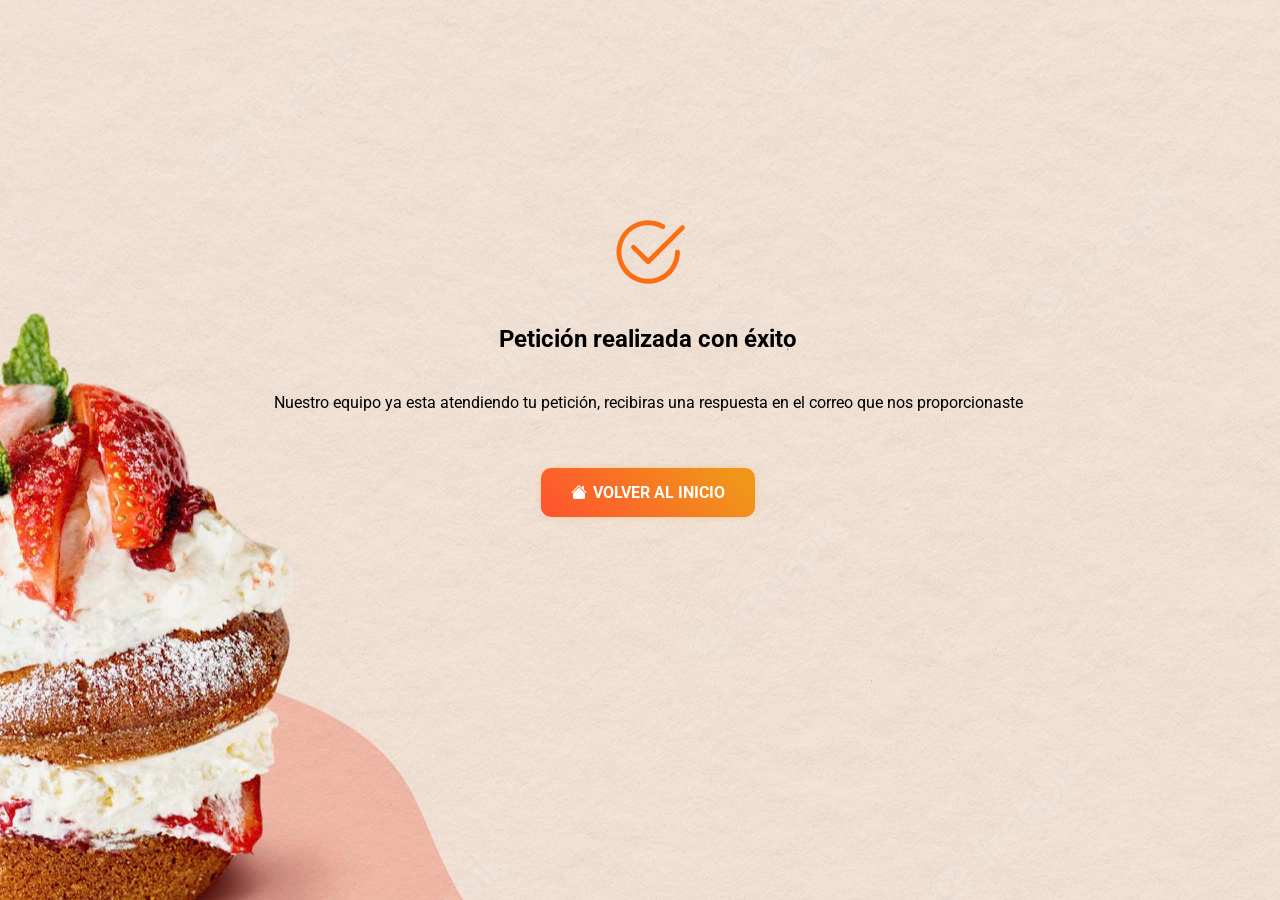
<file: Morita-index/src/main/resources/templates/gracias.html>
<!DOCTYPE html>
<html lang="en">
<head>
    <meta charset="UTF-8">
    <meta http-equiv="X-UA-Compatible" content="IE=edge">
    <meta name="viewport" content="width=device-width, initial-scale=1.0">
    <title>Reposteria Morita</title>
    <link rel="stylesheet" href="https://cdn.jsdelivr.net/npm/bootstrap-icons@1.10.2/font/bootstrap-icons.css">
    <link rel="stylesheet" href="../static/css/thanks.css">
    <link rel="shortcut icon" href="../static/images/favicon-16x16.png" type="image/x-icon">

</head>
<body>
    <div class="thanks-container">
        <!-- <i class="bi bi-check-circle-fill icon-tranks"></i> -->
        <i class="bi bi-check2-circle icon-tranks"></i>
        <h3 class="message-thanks">Petición realizada con éxito</h3>
        <p>
            Nuestro equipo ya esta atendiendo tu petición, 
            recibiras una respuesta en el correo que nos proporcionaste
            <!-- <i class="bi bi-envelope-fill"></i> -->
        </p>
        <a  href="./index.html" class="button-87"> <i class="bi bi-house-fill"></i>Volver al Inicio</a>
    </div>
</body>
</html>
</file>
<file: Morita-index/src/main/resources/static/css/icomoon.css>
@font-face {
	font-family: 'icomoon';
	src:url('../fonts/icomoon/icomoon.eot?qtatmt');
	src:url('../fonts/icomoon/icomoon.eot?qtatmt#iefix') format('embedded-opentype'),
		url('../fonts/icomoon/icomoon.ttf?qtatmt') format('truetype'),
		url('../fonts/icomoon/icomoon.woff?qtatmt') format('woff'),
		url('../fonts/icomoon/icomoon.svg?qtatmt#icomoon') format('svg');
	font-weight: normal;
	font-style: normal;
}

[class^="icon-"], [class*=" icon-"] {
	font-family: 'icomoon';
	speak: none;
	font-style: normal;
	font-weight: normal;
	font-variant: normal;
	text-transform: none;
	line-height: 1;

	/* Better Font Rendering =========== */
	-webkit-font-smoothing: antialiased;
	-moz-osx-font-smoothing: grayscale;
}

.icon-glass:before {
	content: "\f000";
}
.icon-music:before {
	content: "\f001";
}
.icon-search2:before {
	content: "\f002";
}
.icon-envelope-o:before {
	content: "\f003";
}
.icon-heart:before {
	content: "\f004";
}
.icon-star:before {
	content: "\f005";
}
.icon-star-o:before {
	content: "\f006";
}
.icon-user:before {
	content: "\f007";
}
.icon-film:before {
	content: "\f008";
}
.icon-th-large:before {
	content: "\f009";
}
.icon-th:before {
	content: "\f00a";
}
.icon-th-list:before {
	content: "\f00b";
}
.icon-check:before {
	content: "\f00c";
}
.icon-close:before {
	content: "\f00d";
}
.icon-remove:before {
	content: "\f00d";
}
.icon-times:before {
	content: "\f00d";
}
.icon-search-plus:before {
	content: "\f00e";
}
.icon-search-minus:before {
	content: "\f010";
}
.icon-power-off:before {
	content: "\f011";
}
.icon-signal:before {
	content: "\f012";
}
.icon-cog:before {
	content: "\f013";
}
.icon-gear:before {
	content: "\f013";
}
.icon-trash-o:before {
	content: "\f014";
}
.icon-home:before {
	content: "\f015";
}
.icon-file-o:before {
	content: "\f016";
}
.icon-clock-o:before {
	content: "\f017";
}
.icon-road:before {
	content: "\f018";
}
.icon-download:before {
	content: "\f019";
}
.icon-arrow-circle-o-down:before {
	content: "\f01a";
}
.icon-arrow-circle-o-up:before {
	content: "\f01b";
}
.icon-inbox:before {
	content: "\f01c";
}
.icon-play-circle-o:before {
	content: "\f01d";
}
.icon-repeat2:before {
	content: "\f01e";
}
.icon-rotate-right:before {
	content: "\f01e";
}
.icon-refresh:before {
	content: "\f021";
}
.icon-list-alt:before {
	content: "\f022";
}
.icon-lock:before {
	content: "\f023";
}
.icon-flag:before {
	content: "\f024";
}
.icon-headphones:before {
	content: "\f025";
}
.icon-volume-off:before {
	content: "\f026";
}
.icon-volume-down:before {
	content: "\f027";
}
.icon-volume-up:before {
	content: "\f028";
}
.icon-qrcode:before {
	content: "\f029";
}
.icon-barcode:before {
	content: "\f02a";
}
.icon-tag:before {
	content: "\f02b";
}
.icon-tags:before {
	content: "\f02c";
}
.icon-book:before {
	content: "\f02d";
}
.icon-bookmark:before {
	content: "\f02e";
}
.icon-print:before {
	content: "\f02f";
}
.icon-camera:before {
	content: "\f030";
}
.icon-font:before {
	content: "\f031";
}
.icon-bold:before {
	content: "\f032";
}
.icon-italic:before {
	content: "\f033";
}
.icon-text-height:before {
	content: "\f034";
}
.icon-text-width:before {
	content: "\f035";
}
.icon-align-left:before {
	content: "\f036";
}
.icon-align-center2:before {
	content: "\f037";
}
.icon-align-right:before {
	content: "\f038";
}
.icon-align-justify2:before {
	content: "\f039";
}
.icon-list:before {
	content: "\f03a";
}
.icon-dedent:before {
	content: "\f03b";
}
.icon-outdent:before {
	content: "\f03b";
}
.icon-indent:before {
	content: "\f03c";
}
.icon-video-camera:before {
	content: "\f03d";
}
.icon-image:before {
	content: "\f03e";
}
.icon-photo:before {
	content: "\f03e";
}
.icon-picture-o:before {
	content: "\f03e";
}
.icon-pencil:before {
	content: "\f040";
}
.icon-map-marker:before {
	content: "\f041";
}
.icon-adjust:before {
	content: "\f042";
}
.icon-tint:before {
	content: "\f043";
}
.icon-edit:before {
	content: "\f044";
}
.icon-pencil-square-o:before {
	content: "\f044";
}
.icon-share-square-o:before {
	content: "\f045";
}
.icon-check-square-o:before {
	content: "\f046";
}
.icon-arrows:before {
	content: "\f047";
}
.icon-step-backward:before {
	content: "\f048";
}
.icon-fast-backward:before {
	content: "\f049";
}
.icon-backward:before {
	content: "\f04a";
}
.icon-play2:before {
	content: "\f04b";
}
.icon-pause2:before {
	content: "\f04c";
}
.icon-stop2:before {
	content: "\f04d";
}
.icon-forward:before {
	content: "\f04e";
}
.icon-fast-forward2:before {
	content: "\f050";
}
.icon-step-forward:before {
	content: "\f051";
}
.icon-eject:before {
	content: "\f052";
}
.icon-chevron-left:before {
	content: "\f053";
}
.icon-chevron-right:before {
	content: "\f054";
}
.icon-plus-circle:before {
	content: "\f055";
}
.icon-minus-circle:before {
	content: "\f056";
}
.icon-times-circle:before {
	content: "\f057";
}
.icon-check-circle:before {
	content: "\f058";
}
.icon-question-circle:before {
	content: "\f059";
}
.icon-info-circle:before {
	content: "\f05a";
}
.icon-crosshairs:before {
	content: "\f05b";
}
.icon-times-circle-o:before {
	content: "\f05c";
}
.icon-check-circle-o:before {
	content: "\f05d";
}
.icon-ban2:before {
	content: "\f05e";
}
.icon-arrow-left:before {
	content: "\f060";
}
.icon-arrow-right:before {
	content: "\f061";
}
.icon-arrow-up:before {
	content: "\f062";
}
.icon-arrow-down:before {
	content: "\f063";
}
.icon-mail-forward:before {
	content: "\f064";
}
.icon-share:before {
	content: "\f064";
}
.icon-expand2:before {
	content: "\f065";
}
.icon-compress:before {
	content: "\f066";
}
.icon-plus:before {
	content: "\f067";
}
.icon-minus:before {
	content: "\f068";
}
.icon-asterisk:before {
	content: "\f069";
}
.icon-exclamation-circle:before {
	content: "\f06a";
}
.icon-gift:before {
	content: "\f06b";
}
.icon-leaf:before {
	content: "\f06c";
}
.icon-fire:before {
	content: "\f06d";
}
.icon-eye:before {
	content: "\f06e";
}
.icon-eye-slash:before {
	content: "\f070";
}
.icon-exclamation-triangle:before {
	content: "\f071";
}
.icon-warning:before {
	content: "\f071";
}
.icon-plane:before {
	content: "\f072";
}
.icon-calendar:before {
	content: "\f073";
}
.icon-random:before {
	content: "\f074";
}
.icon-comment:before {
	content: "\f075";
}
.icon-magnet:before {
	content: "\f076";
}
.icon-chevron-up:before {
	content: "\f077";
}
.icon-chevron-down:before {
	content: "\f078";
}
.icon-retweet:before {
	content: "\f079";
}
.icon-shopping-cart:before {
	content: "\f07a";
}
.icon-folder:before {
	content: "\f07b";
}
.icon-folder-open:before {
	content: "\f07c";
}
.icon-arrows-v:before {
	content: "\f07d";
}
.icon-arrows-h:before {
	content: "\f07e";
}
.icon-bar-chart:before {
	content: "\f080";
}
.icon-bar-chart-o:before {
	content: "\f080";
}
.icon-twitter-square:before {
	content: "\f081";
}
.icon-facebook-square:before {
	content: "\f082";
}
.icon-camera-retro:before {
	content: "\f083";
}
.icon-key:before {
	content: "\f084";
}
.icon-cogs:before {
	content: "\f085";
}
.icon-gears:before {
	content: "\f085";
}
.icon-comments:before {
	content: "\f086";
}
.icon-thumbs-o-up:before {
	content: "\f087";
}
.icon-thumbs-o-down:before {
	content: "\f088";
}
.icon-star-half:before {
	content: "\f089";
}
.icon-heart-o:before {
	content: "\f08a";
}
.icon-sign-out:before {
	content: "\f08b";
}
.icon-linkedin-square:before {
	content: "\f08c";
}
.icon-thumb-tack:before {
	content: "\f08d";
}
.icon-external-link:before {
	content: "\f08e";
}
.icon-sign-in:before {
	content: "\f090";
}
.icon-trophy:before {
	content: "\f091";
}
.icon-github-square:before {
	content: "\f092";
}
.icon-upload:before {
	content: "\f093";
}
.icon-lemon-o:before {
	content: "\f094";
}
.icon-phone:before {
	content: "\f095";
}
.icon-square-o:before {
	content: "\f096";
}
.icon-bookmark-o:before {
	content: "\f097";
}
.icon-phone-square:before {
	content: "\f098";
}
.icon-twitter:before {
	content: "\f099";
}
.icon-facebook:before {
	content: "\f09a";
}
.icon-facebook-f:before {
	content: "\f09a";
}
.icon-github:before {
	content: "\f09b";
}
.icon-unlock2:before {
	content: "\f09c";
}
.icon-credit-card:before {
	content: "\f09d";
}
.icon-feed:before {
	content: "\f09e";
}
.icon-rss:before {
	content: "\f09e";
}
.icon-hdd-o:before {
	content: "\f0a0";
}
.icon-bullhorn:before {
	content: "\f0a1";
}
.icon-bell-o:before {
	content: "\f0a2";
}
.icon-certificate:before {
	content: "\f0a3";
}
.icon-hand-o-right:before {
	content: "\f0a4";
}
.icon-hand-o-left:before {
	content: "\f0a5";
}
.icon-hand-o-up:before {
	content: "\f0a6";
}
.icon-hand-o-down:before {
	content: "\f0a7";
}
.icon-arrow-circle-left:before {
	content: "\f0a8";
}
.icon-arrow-circle-right:before {
	content: "\f0a9";
}
.icon-arrow-circle-up:before {
	content: "\f0aa";
}
.icon-arrow-circle-down:before {
	content: "\f0ab";
}
.icon-globe:before {
	content: "\f0ac";
}
.icon-wrench:before {
	content: "\f0ad";
}
.icon-tasks:before {
	content: "\f0ae";
}
.icon-filter:before {
	content: "\f0b0";
}
.icon-briefcase:before {
	content: "\f0b1";
}
.icon-arrows-alt:before {
	content: "\f0b2";
}
.icon-group:before {
	content: "\f0c0";
}
.icon-users:before {
	content: "\f0c0";
}
.icon-chain:before {
	content: "\f0c1";
}
.icon-link:before {
	content: "\f0c1";
}
.icon-cloud:before {
	content: "\f0c2";
}
.icon-flask:before {
	content: "\f0c3";
}
.icon-cut:before {
	content: "\f0c4";
}
.icon-scissors:before {
	content: "\f0c4";
}
.icon-copy:before {
	content: "\f0c5";
}
.icon-files-o:before {
	content: "\f0c5";
}
.icon-paperclip:before {
	content: "\f0c6";
}
.icon-floppy-o:before {
	content: "\f0c7";
}
.icon-save:before {
	content: "\f0c7";
}
.icon-square:before {
	content: "\f0c8";
}
.icon-bars:before {
	content: "\f0c9";
}
.icon-navicon:before {
	content: "\f0c9";
}
.icon-reorder:before {
	content: "\f0c9";
}
.icon-list-ul:before {
	content: "\f0ca";
}
.icon-list-ol:before {
	content: "\f0cb";
}
.icon-strikethrough:before {
	content: "\f0cc";
}
.icon-underline:before {
	content: "\f0cd";
}
.icon-table:before {
	content: "\f0ce";
}
.icon-magic:before {
	content: "\f0d0";
}
.icon-truck:before {
	content: "\f0d1";
}
.icon-pinterest:before {
	content: "\f0d2";
}
.icon-pinterest-square:before {
	content: "\f0d3";
}
.icon-google-plus-square:before {
	content: "\f0d4";
}
.icon-google-plus:before {
	content: "\f0d5";
}
.icon-money:before {
	content: "\f0d6";
}
.icon-caret-down:before {
	content: "\f0d7";
}
.icon-caret-up:before {
	content: "\f0d8";
}
.icon-caret-left:before {
	content: "\f0d9";
}
.icon-caret-right:before {
	content: "\f0da";
}
.icon-columns2:before {
	content: "\f0db";
}
.icon-sort:before {
	content: "\f0dc";
}
.icon-unsorted:before {
	content: "\f0dc";
}
.icon-sort-desc:before {
	content: "\f0dd";
}
.icon-sort-down:before {
	content: "\f0dd";
}
.icon-sort-asc:before {
	content: "\f0de";
}
.icon-sort-up:before {
	content: "\f0de";
}
.icon-envelope:before {
	content: "\f0e0";
}
.icon-linkedin:before {
	content: "\f0e1";
}
.icon-rotate-left:before {
	content: "\f0e2";
}
.icon-undo:before {
	content: "\f0e2";
}
.icon-gavel:before {
	content: "\f0e3";
}
.icon-legal:before {
	content: "\f0e3";
}
.icon-dashboard:before {
	content: "\f0e4";
}
.icon-tachometer:before {
	content: "\f0e4";
}
.icon-comment-o:before {
	content: "\f0e5";
}
.icon-comments-o:before {
	content: "\f0e6";
}
.icon-bolt:before {
	content: "\f0e7";
}
.icon-flash:before {
	content: "\f0e7";
}
.icon-sitemap:before {
	content: "\f0e8";
}
.icon-umbrella2:before {
	content: "\f0e9";
}
.icon-clipboard:before {
	content: "\f0ea";
}
.icon-paste:before {
	content: "\f0ea";
}
.icon-lightbulb-o:before {
	content: "\f0eb";
}
.icon-exchange:before {
	content: "\f0ec";
}
.icon-cloud-download2:before {
	content: "\f0ed";
}
.icon-cloud-upload2:before {
	content: "\f0ee";
}
.icon-user-md:before {
	content: "\f0f0";
}
.icon-stethoscope:before {
	content: "\f0f1";
}
.icon-suitcase:before {
	content: "\f0f2";
}
.icon-bell:before {
	content: "\f0f3";
}
.icon-coffee:before {
	content: "\f0f4";
}
.icon-cutlery:before {
	content: "\f0f5";
}
.icon-file-text-o:before {
	content: "\f0f6";
}
.icon-building-o:before {
	content: "\f0f7";
}
.icon-hospital-o:before {
	content: "\f0f8";
}
.icon-ambulance:before {
	content: "\f0f9";
}
.icon-medkit:before {
	content: "\f0fa";
}
.icon-fighter-jet:before {
	content: "\f0fb";
}
.icon-beer:before {
	content: "\f0fc";
}
.icon-h-square:before {
	content: "\f0fd";
}
.icon-plus-square:before {
	content: "\f0fe";
}
.icon-angle-double-left:before {
	content: "\f100";
}
.icon-angle-double-right:before {
	content: "\f101";
}
.icon-angle-double-up:before {
	content: "\f102";
}
.icon-angle-double-down:before {
	content: "\f103";
}
.icon-angle-left:before {
	content: "\f104";
}
.icon-angle-right:before {
	content: "\f105";
}
.icon-angle-up:before {
	content: "\f106";
}
.icon-angle-down:before {
	content: "\f107";
}
.icon-desktop:before {
	content: "\f108";
}
.icon-laptop:before {
	content: "\f109";
}
.icon-tablet:before {
	content: "\f10a";
}
.icon-mobile:before {
	content: "\f10b";
}
.icon-mobile-phone:before {
	content: "\f10b";
}
.icon-circle-o:before {
	content: "\f10c";
}
.icon-quote-left:before {
	content: "\f10d";
}
.icon-quote-right:before {
	content: "\f10e";
}
.icon-spinner:before {
	content: "\f110";
}
.icon-circle:before {
	content: "\f111";
}
.icon-mail-reply:before {
	content: "\f112";
}
.icon-reply:before {
	content: "\f112";
}
.icon-github-alt:before {
	content: "\f113";
}
.icon-folder-o:before {
	content: "\f114";
}
.icon-folder-open-o:before {
	content: "\f115";
}
.icon-smile-o:before {
	content: "\f118";
}
.icon-frown-o:before {
	content: "\f119";
}
.icon-meh-o:before {
	content: "\f11a";
}
.icon-gamepad:before {
	content: "\f11b";
}
.icon-keyboard-o:before {
	content: "\f11c";
}
.icon-flag-o:before {
	content: "\f11d";
}
.icon-flag-checkered:before {
	content: "\f11e";
}
.icon-terminal:before {
	content: "\f120";
}
.icon-code:before {
	content: "\f121";
}
.icon-mail-reply-all:before {
	content: "\f122";
}
.icon-reply-all:before {
	content: "\f122";
}
.icon-star-half-empty:before {
	content: "\f123";
}
.icon-star-half-full:before {
	content: "\f123";
}
.icon-star-half-o:before {
	content: "\f123";
}
.icon-location-arrow:before {
	content: "\f124";
}
.icon-crop:before {
	content: "\f125";
}
.icon-code-fork:before {
	content: "\f126";
}
.icon-chain-broken:before {
	content: "\f127";
}
.icon-unlink:before {
	content: "\f127";
}
.icon-question:before {
	content: "\f128";
}
.icon-info:before {
	content: "\f129";
}
.icon-exclamation:before {
	content: "\f12a";
}
.icon-superscript:before {
	content: "\f12b";
}
.icon-subscript:before {
	content: "\f12c";
}
.icon-eraser:before {
	content: "\f12d";
}
.icon-puzzle-piece:before {
	content: "\f12e";
}
.icon-microphone2:before {
	content: "\f130";
}
.icon-microphone-slash:before {
	content: "\f131";
}
.icon-shield:before {
	content: "\f132";
}
.icon-calendar-o:before {
	content: "\f133";
}
.icon-fire-extinguisher:before {
	content: "\f134";
}
.icon-rocket:before {
	content: "\f135";
}
.icon-maxcdn:before {
	content: "\f136";
}
.icon-chevron-circle-left:before {
	content: "\f137";
}
.icon-chevron-circle-right:before {
	content: "\f138";
}
.icon-chevron-circle-up:before {
	content: "\f139";
}
.icon-chevron-circle-down:before {
	content: "\f13a";
}
.icon-html5:before {
	content: "\f13b";
}
.icon-css3:before {
	content: "\f13c";
}
.icon-anchor2:before {
	content: "\f13d";
}
.icon-unlock-alt:before {
	content: "\f13e";
}
.icon-bullseye:before {
	content: "\f140";
}
.icon-ellipsis-h:before {
	content: "\f141";
}
.icon-ellipsis-v:before {
	content: "\f142";
}
.icon-rss-square:before {
	content: "\f143";
}
.icon-play-circle:before {
	content: "\f144";
}
.icon-ticket:before {
	content: "\f145";
}
.icon-minus-square:before {
	content: "\f146";
}
.icon-minus-square-o:before {
	content: "\f147";
}
.icon-level-up:before {
	content: "\f148";
}
.icon-level-down:before {
	content: "\f149";
}
.icon-check-square:before {
	content: "\f14a";
}
.icon-pencil-square:before {
	content: "\f14b";
}
.icon-external-link-square:before {
	content: "\f14c";
}
.icon-share-square:before {
	content: "\f14d";
}
.icon-compass:before {
	content: "\f14e";
}
.icon-caret-square-o-down:before {
	content: "\f150";
}
.icon-toggle-down:before {
	content: "\f150";
}
.icon-caret-square-o-up:before {
	content: "\f151";
}
.icon-toggle-up:before {
	content: "\f151";
}
.icon-caret-square-o-right:before {
	content: "\f152";
}
.icon-toggle-right:before {
	content: "\f152";
}
.icon-eur:before {
	content: "\f153";
}
.icon-euro:before {
	content: "\f153";
}
.icon-gbp:before {
	content: "\f154";
}
.icon-dollar:before {
	content: "\f155";
}
.icon-usd:before {
	content: "\f155";
}
.icon-inr:before {
	content: "\f156";
}
.icon-rupee:before {
	content: "\f156";
}
.icon-cny:before {
	content: "\f157";
}
.icon-jpy:before {
	content: "\f157";
}
.icon-rmb:before {
	content: "\f157";
}
.icon-yen:before {
	content: "\f157";
}
.icon-rouble:before {
	content: "\f158";
}
.icon-rub:before {
	content: "\f158";
}
.icon-ruble:before {
	content: "\f158";
}
.icon-krw:before {
	content: "\f159";
}
.icon-won:before {
	content: "\f159";
}
.icon-bitcoin:before {
	content: "\f15a";
}
.icon-btc:before {
	content: "\f15a";
}
.icon-file2:before {
	content: "\f15b";
}
.icon-file-text:before {
	content: "\f15c";
}
.icon-sort-alpha-asc:before {
	content: "\f15d";
}
.icon-sort-alpha-desc:before {
	content: "\f15e";
}
.icon-sort-amount-asc:before {
	content: "\f160";
}
.icon-sort-amount-desc:before {
	content: "\f161";
}
.icon-sort-numeric-asc:before {
	content: "\f162";
}
.icon-sort-numeric-desc:before {
	content: "\f163";
}
.icon-thumbs-up:before {
	content: "\f164";
}
.icon-thumbs-down:before {
	content: "\f165";
}
.icon-youtube-square:before {
	content: "\f166";
}
.icon-youtube:before {
	content: "\f167";
}
.icon-xing:before {
	content: "\f168";
}
.icon-xing-square:before {
	content: "\f169";
}
.icon-youtube-play:before {
	content: "\f16a";
}
.icon-dropbox:before {
	content: "\f16b";
}
.icon-stack-overflow:before {
	content: "\f16c";
}
.icon-instagram:before {
	content: "\f16d";
}
.icon-flickr:before {
	content: "\f16e";
}
.icon-adn:before {
	content: "\f170";
}
.icon-bitbucket:before {
	content: "\f171";
}
.icon-bitbucket-square:before {
	content: "\f172";
}
.icon-tumblr:before {
	content: "\f173";
}
.icon-tumblr-square:before {
	content: "\f174";
}
.icon-long-arrow-down:before {
	content: "\f175";
}
.icon-long-arrow-up:before {
	content: "\f176";
}
.icon-long-arrow-left:before {
	content: "\f177";
}
.icon-long-arrow-right:before {
	content: "\f178";
}
.icon-apple:before {
	content: "\f179";
}
.icon-windows:before {
	content: "\f17a";
}
.icon-android:before {
	content: "\f17b";
}
.icon-linux:before {
	content: "\f17c";
}
.icon-dribbble:before {
	content: "\f17d";
}
.icon-skype:before {
	content: "\f17e";
}
.icon-foursquare:before {
	content: "\f180";
}
.icon-trello:before {
	content: "\f181";
}
.icon-female:before {
	content: "\f182";
}
.icon-male:before {
	content: "\f183";
}
.icon-gittip:before {
	content: "\f184";
}
.icon-gratipay:before {
	content: "\f184";
}
.icon-sun-o:before {
	content: "\f185";
}
.icon-moon-o:before {
	content: "\f186";
}
.icon-archive:before {
	content: "\f187";
}
.icon-bug:before {
	content: "\f188";
}
.icon-vk:before {
	content: "\f189";
}
.icon-weibo:before {
	content: "\f18a";
}
.icon-renren:before {
	content: "\f18b";
}
.icon-pagelines:before {
	content: "\f18c";
}
.icon-stack-exchange:before {
	content: "\f18d";
}
.icon-arrow-circle-o-right:before {
	content: "\f18e";
}
.icon-arrow-circle-o-left:before {
	content: "\f190";
}
.icon-caret-square-o-left:before {
	content: "\f191";
}
.icon-toggle-left:before {
	content: "\f191";
}
.icon-dot-circle-o:before {
	content: "\f192";
}
.icon-wheelchair:before {
	content: "\f193";
}
.icon-vimeo-square:before {
	content: "\f194";
}
.icon-try:before {
	content: "\f195";
}
.icon-turkish-lira:before {
	content: "\f195";
}
.icon-plus-square-o:before {
	content: "\f196";
}
.icon-space-shuttle:before {
	content: "\f197";
}
.icon-slack:before {
	content: "\f198";
}
.icon-envelope-square:before {
	content: "\f199";
}
.icon-wordpress:before {
	content: "\f19a";
}
.icon-openid:before {
	content: "\f19b";
}
.icon-bank:before {
	content: "\f19c";
}
.icon-institution:before {
	content: "\f19c";
}
.icon-university:before {
	content: "\f19c";
}
.icon-graduation-cap:before {
	content: "\f19d";
}
.icon-mortar-board:before {
	content: "\f19d";
}
.icon-yahoo:before {
	content: "\f19e";
}
.icon-google:before {
	content: "\f1a0";
}
.icon-reddit:before {
	content: "\f1a1";
}
.icon-reddit-square:before {
	content: "\f1a2";
}
.icon-stumbleupon-circle:before {
	content: "\f1a3";
}
.icon-stumbleupon:before {
	content: "\f1a4";
}
.icon-delicious:before {
	content: "\f1a5";
}
.icon-digg:before {
	content: "\f1a6";
}
.icon-pied-piper:before {
	content: "\f1a7";
}
.icon-pied-piper-alt:before {
	content: "\f1a8";
}
.icon-drupal:before {
	content: "\f1a9";
}
.icon-joomla:before {
	content: "\f1aa";
}
.icon-language:before {
	content: "\f1ab";
}
.icon-fax:before {
	content: "\f1ac";
}
.icon-building:before {
	content: "\f1ad";
}
.icon-child:before {
	content: "\f1ae";
}
.icon-paw:before {
	content: "\f1b0";
}
.icon-spoon:before {
	content: "\f1b1";
}
.icon-cube:before {
	content: "\f1b2";
}
.icon-cubes:before {
	content: "\f1b3";
}
.icon-behance:before {
	content: "\f1b4";
}
.icon-behance-square:before {
	content: "\f1b5";
}
.icon-steam:before {
	content: "\f1b6";
}
.icon-steam-square:before {
	content: "\f1b7";
}
.icon-recycle:before {
	content: "\f1b8";
}
.icon-automobile:before {
	content: "\f1b9";
}
.icon-car:before {
	content: "\f1b9";
}
.icon-cab:before {
	content: "\f1ba";
}
.icon-taxi:before {
	content: "\f1ba";
}
.icon-tree:before {
	content: "\f1bb";
}
.icon-spotify:before {
	content: "\f1bc";
}
.icon-deviantart:before {
	content: "\f1bd";
}
.icon-soundcloud:before {
	content: "\f1be";
}
.icon-database:before {
	content: "\f1c0";
}
.icon-file-pdf-o:before {
	content: "\f1c1";
}
.icon-file-word-o:before {
	content: "\f1c2";
}
.icon-file-excel-o:before {
	content: "\f1c3";
}
.icon-file-powerpoint-o:before {
	content: "\f1c4";
}
.icon-file-image-o:before {
	content: "\f1c5";
}
.icon-file-photo-o:before {
	content: "\f1c5";
}
.icon-file-picture-o:before {
	content: "\f1c5";
}
.icon-file-archive-o:before {
	content: "\f1c6";
}
.icon-file-zip-o:before {
	content: "\f1c6";
}
.icon-file-audio-o:before {
	content: "\f1c7";
}
.icon-file-sound-o:before {
	content: "\f1c7";
}
.icon-file-movie-o:before {
	content: "\f1c8";
}
.icon-file-video-o:before {
	content: "\f1c8";
}
.icon-file-code-o:before {
	content: "\f1c9";
}
.icon-vine:before {
	content: "\f1ca";
}
.icon-codepen:before {
	content: "\f1cb";
}
.icon-jsfiddle:before {
	content: "\f1cc";
}
.icon-life-bouy:before {
	content: "\f1cd";
}
.icon-life-buoy:before {
	content: "\f1cd";
}
.icon-life-ring:before {
	content: "\f1cd";
}
.icon-life-saver:before {
	content: "\f1cd";
}
.icon-support:before {
	content: "\f1cd";
}
.icon-circle-o-notch:before {
	content: "\f1ce";
}
.icon-ra:before {
	content: "\f1d0";
}
.icon-rebel:before {
	content: "\f1d0";
}
.icon-empire:before {
	content: "\f1d1";
}
.icon-ge:before {
	content: "\f1d1";
}
.icon-git-square:before {
	content: "\f1d2";
}
.icon-git:before {
	content: "\f1d3";
}
.icon-hacker-news:before {
	content: "\f1d4";
}
.icon-y-combinator-square:before {
	content: "\f1d4";
}
.icon-yc-square:before {
	content: "\f1d4";
}
.icon-tencent-weibo:before {
	content: "\f1d5";
}
.icon-qq:before {
	content: "\f1d6";
}
.icon-wechat:before {
	content: "\f1d7";
}
.icon-weixin:before {
	content: "\f1d7";
}
.icon-paper-plane:before {
	content: "\f1d8";
}
.icon-send:before {
	content: "\f1d8";
}
.icon-paper-plane-o:before {
	content: "\f1d9";
}
.icon-send-o:before {
	content: "\f1d9";
}
.icon-history:before {
	content: "\f1da";
}
.icon-circle-thin:before {
	content: "\f1db";
}
.icon-header:before {
	content: "\f1dc";
}
.icon-paragraph2:before {
	content: "\f1dd";
}
.icon-sliders:before {
	content: "\f1de";
}
.icon-share-alt:before {
	content: "\f1e0";
}
.icon-share-alt-square:before {
	content: "\f1e1";
}
.icon-bomb:before {
	content: "\f1e2";
}
.icon-futbol-o:before {
	content: "\f1e3";
}
.icon-soccer-ball-o:before {
	content: "\f1e3";
}
.icon-tty:before {
	content: "\f1e4";
}
.icon-binoculars:before {
	content: "\f1e5";
}
.icon-plug:before {
	content: "\f1e6";
}
.icon-slideshare:before {
	content: "\f1e7";
}
.icon-twitch:before {
	content: "\f1e8";
}
.icon-yelp:before {
	content: "\f1e9";
}
.icon-newspaper-o:before {
	content: "\f1ea";
}
.icon-wifi:before {
	content: "\f1eb";
}
.icon-calculator:before {
	content: "\f1ec";
}
.icon-paypal:before {
	content: "\f1ed";
}
.icon-google-wallet:before {
	content: "\f1ee";
}
.icon-cc-visa:before {
	content: "\f1f0";
}
.icon-cc-mastercard:before {
	content: "\f1f1";
}
.icon-cc-discover:before {
	content: "\f1f2";
}
.icon-cc-amex:before {
	content: "\f1f3";
}
.icon-cc-paypal:before {
	content: "\f1f4";
}
.icon-cc-stripe:before {
	content: "\f1f5";
}
.icon-bell-slash:before {
	content: "\f1f6";
}
.icon-bell-slash-o:before {
	content: "\f1f7";
}
.icon-trash:before {
	content: "\f1f8";
}
.icon-copyright:before {
	content: "\f1f9";
}
.icon-at:before {
	content: "\f1fa";
}
.icon-eyedropper:before {
	content: "\f1fb";
}
.icon-paint-brush:before {
	content: "\f1fc";
}
.icon-birthday-cake:before {
	content: "\f1fd";
}
.icon-area-chart:before {
	content: "\f1fe";
}
.icon-pie-chart:before {
	content: "\f200";
}
.icon-line-chart:before {
	content: "\f201";
}
.icon-lastfm:before {
	content: "\f202";
}
.icon-lastfm-square:before {
	content: "\f203";
}
.icon-toggle-off:before {
	content: "\f204";
}
.icon-toggle-on:before {
	content: "\f205";
}
.icon-bicycle:before {
	content: "\f206";
}
.icon-bus:before {
	content: "\f207";
}
.icon-ioxhost:before {
	content: "\f208";
}
.icon-angellist:before {
	content: "\f209";
}
.icon-cc:before {
	content: "\f20a";
}
.icon-ils:before {
	content: "\f20b";
}
.icon-shekel:before {
	content: "\f20b";
}
.icon-sheqel:before {
	content: "\f20b";
}
.icon-meanpath:before {
	content: "\f20c";
}
.icon-buysellads:before {
	content: "\f20d";
}
.icon-connectdevelop:before {
	content: "\f20e";
}
.icon-dashcube:before {
	content: "\f210";
}
.icon-forumbee:before {
	content: "\f211";
}
.icon-leanpub:before {
	content: "\f212";
}
.icon-sellsy:before {
	content: "\f213";
}
.icon-shirtsinbulk:before {
	content: "\f214";
}
.icon-simplybuilt:before {
	content: "\f215";
}
.icon-skyatlas:before {
	content: "\f216";
}
.icon-cart-plus:before {
	content: "\f217";
}
.icon-cart-arrow-down:before {
	content: "\f218";
}
.icon-diamond:before {
	content: "\f219";
}
.icon-ship:before {
	content: "\f21a";
}
.icon-user-secret:before {
	content: "\f21b";
}
.icon-motorcycle:before {
	content: "\f21c";
}
.icon-street-view:before {
	content: "\f21d";
}
.icon-heartbeat:before {
	content: "\f21e";
}
.icon-venus:before {
	content: "\f221";
}
.icon-mars:before {
	content: "\f222";
}
.icon-mercury:before {
	content: "\f223";
}
.icon-intersex:before {
	content: "\f224";
}
.icon-transgender:before {
	content: "\f224";
}
.icon-transgender-alt:before {
	content: "\f225";
}
.icon-venus-double:before {
	content: "\f226";
}
.icon-mars-double:before {
	content: "\f227";
}
.icon-venus-mars:before {
	content: "\f228";
}
.icon-mars-stroke:before {
	content: "\f229";
}
.icon-mars-stroke-v:before {
	content: "\f22a";
}
.icon-mars-stroke-h:before {
	content: "\f22b";
}
.icon-neuter:before {
	content: "\f22c";
}
.icon-genderless:before {
	content: "\f22d";
}
.icon-facebook-official:before {
	content: "\f230";
}
.icon-pinterest-p:before {
	content: "\f231";
}
.icon-whatsapp:before {
	content: "\f232";
}
.icon-server2:before {
	content: "\f233";
}
.icon-user-plus:before {
	content: "\f234";
}
.icon-user-times:before {
	content: "\f235";
}
.icon-bed:before {
	content: "\f236";
}
.icon-hotel:before {
	content: "\f236";
}
.icon-viacoin:before {
	content: "\f237";
}
.icon-train:before {
	content: "\f238";
}
.icon-subway:before {
	content: "\f239";
}
.icon-medium:before {
	content: "\f23a";
}
.icon-y-combinator:before {
	content: "\f23b";
}
.icon-yc:before {
	content: "\f23b";
}
.icon-optin-monster:before {
	content: "\f23c";
}
.icon-opencart:before {
	content: "\f23d";
}
.icon-expeditedssl:before {
	content: "\f23e";
}
.icon-battery-4:before {
	content: "\f240";
}
.icon-battery-full:before {
	content: "\f240";
}
.icon-battery-3:before {
	content: "\f241";
}
.icon-battery-three-quarters:before {
	content: "\f241";
}
.icon-battery-2:before {
	content: "\f242";
}
.icon-battery-half:before {
	content: "\f242";
}
.icon-battery-1:before {
	content: "\f243";
}
.icon-battery-quarter:before {
	content: "\f243";
}
.icon-battery-0:before {
	content: "\f244";
}
.icon-battery-empty:before {
	content: "\f244";
}
.icon-mouse-pointer:before {
	content: "\f245";
}
.icon-i-cursor:before {
	content: "\f246";
}
.icon-object-group:before {
	content: "\f247";
}
.icon-object-ungroup:before {
	content: "\f248";
}
.icon-sticky-note:before {
	content: "\f249";
}
.icon-sticky-note-o:before {
	content: "\f24a";
}
.icon-cc-jcb:before {
	content: "\f24b";
}
.icon-cc-diners-club:before {
	content: "\f24c";
}
.icon-clone:before {
	content: "\f24d";
}
.icon-balance-scale:before {
	content: "\f24e";
}
.icon-hourglass-o:before {
	content: "\f250";
}
.icon-hourglass-1:before {
	content: "\f251";
}
.icon-hourglass-start:before {
	content: "\f251";
}
.icon-hourglass-2:before {
	content: "\f252";
}
.icon-hourglass-half:before {
	content: "\f252";
}
.icon-hourglass-3:before {
	content: "\f253";
}
.icon-hourglass-end:before {
	content: "\f253";
}
.icon-hourglass:before {
	content: "\f254";
}
.icon-hand-grab-o:before {
	content: "\f255";
}
.icon-hand-rock-o:before {
	content: "\f255";
}
.icon-hand-paper-o:before {
	content: "\f256";
}
.icon-hand-stop-o:before {
	content: "\f256";
}
.icon-hand-scissors-o:before {
	content: "\f257";
}
.icon-hand-lizard-o:before {
	content: "\f258";
}
.icon-hand-spock-o:before {
	content: "\f259";
}
.icon-hand-pointer-o:before {
	content: "\f25a";
}
.icon-hand-peace-o:before {
	content: "\f25b";
}
.icon-trademark:before {
	content: "\f25c";
}
.icon-registered:before {
	content: "\f25d";
}
.icon-creative-commons:before {
	content: "\f25e";
}
.icon-gg:before {
	content: "\f260";
}
.icon-gg-circle:before {
	content: "\f261";
}
.icon-tripadvisor:before {
	content: "\f262";
}
.icon-odnoklassniki:before {
	content: "\f263";
}
.icon-odnoklassniki-square:before {
	content: "\f264";
}
.icon-get-pocket:before {
	content: "\f265";
}
.icon-wikipedia-w:before {
	content: "\f266";
}
.icon-safari:before {
	content: "\f267";
}
.icon-chrome:before {
	content: "\f268";
}
.icon-firefox:before {
	content: "\f269";
}
.icon-opera:before {
	content: "\f26a";
}
.icon-internet-explorer:before {
	content: "\f26b";
}
.icon-television:before {
	content: "\f26c";
}
.icon-tv:before {
	content: "\f26c";
}
.icon-contao:before {
	content: "\f26d";
}
.icon-500px:before {
	content: "\f26e";
}
.icon-amazon:before {
	content: "\f270";
}
.icon-calendar-plus-o:before {
	content: "\f271";
}
.icon-calendar-minus-o:before {
	content: "\f272";
}
.icon-calendar-times-o:before {
	content: "\f273";
}
.icon-calendar-check-o:before {
	content: "\f274";
}
.icon-industry:before {
	content: "\f275";
}
.icon-map-pin:before {
	content: "\f276";
}
.icon-map-signs:before {
	content: "\f277";
}
.icon-map-o:before {
	content: "\f278";
}
.icon-map:before {
	content: "\f279";
}
.icon-commenting:before {
	content: "\f27a";
}
.icon-commenting-o:before {
	content: "\f27b";
}
.icon-houzz:before {
	content: "\f27c";
}
.icon-vimeo:before {
	content: "\f27d";
}
.icon-black-tie:before {
	content: "\f27e";
}
.icon-fonticons:before {
	content: "\f280";
}
.icon-eye2:before {
	content: "\e000";
}
.icon-paper-clip:before {
	content: "\e001";
}
.icon-mail2:before {
	content: "\e002";
}
.icon-toggle:before {
	content: "\e003";
}
.icon-layout:before {
	content: "\e004";
}
.icon-link2:before {
	content: "\e005";
}
.icon-bell2:before {
	content: "\e006";
}
.icon-lock2:before {
	content: "\e007";
}
.icon-unlock:before {
	content: "\e008";
}
.icon-ribbon:before {
	content: "\e009";
}
.icon-image2:before {
	content: "\e010";
}
.icon-signal2:before {
	content: "\e011";
}
.icon-target:before {
	content: "\e012";
}
.icon-clipboard2:before {
	content: "\e013";
}
.icon-clock2:before {
	content: "\e014";
}
.icon-watch:before {
	content: "\e015";
}
.icon-air-play:before {
	content: "\e016";
}
.icon-camera2:before {
	content: "\e017";
}
.icon-video2:before {
	content: "\e018";
}
.icon-disc:before {
	content: "\e019";
}
.icon-printer:before {
	content: "\e020";
}
.icon-monitor:before {
	content: "\e021";
}
.icon-server:before {
	content: "\e022";
}
.icon-cog2:before {
	content: "\e023";
}
.icon-heart2:before {
	content: "\e024";
}
.icon-paragraph:before {
	content: "\e025";
}
.icon-align-justify:before {
	content: "\e026";
}
.icon-align-left2:before {
	content: "\e027";
}
.icon-align-center:before {
	content: "\e028";
}
.icon-align-right2:before {
	content: "\e029";
}
.icon-book2:before {
	content: "\e030";
}
.icon-layers2:before {
	content: "\e031";
}
.icon-stack:before {
	content: "\e032";
}
.icon-stack-2:before {
	content: "\e033";
}
.icon-paper:before {
	content: "\e034";
}
.icon-paper-stack:before {
	content: "\e035";
}
.icon-search:before {
	content: "\e036";
}
.icon-zoom-in:before {
	content: "\e037";
}
.icon-zoom-out:before {
	content: "\e038";
}
.icon-reply2:before {
	content: "\e039";
}
.icon-circle-plus:before {
	content: "\e040";
}
.icon-circle-minus:before {
	content: "\e041";
}
.icon-circle-check:before {
	content: "\e042";
}
.icon-circle-cross:before {
	content: "\e043";
}
.icon-square-plus:before {
	content: "\e044";
}
.icon-square-minus:before {
	content: "\e045";
}
.icon-square-check:before {
	content: "\e046";
}
.icon-square-cross:before {
	content: "\e047";
}
.icon-microphone:before {
	content: "\e048";
}
.icon-record:before {
	content: "\e049";
}
.icon-skip-back:before {
	content: "\e050";
}
.icon-rewind:before {
	content: "\e051";
}
.icon-play:before {
	content: "\e052";
}
.icon-pause:before {
	content: "\e053";
}
.icon-stop:before {
	content: "\e054";
}
.icon-fast-forward:before {
	content: "\e055";
}
.icon-skip-forward:before {
	content: "\e056";
}
.icon-shuffle2:before {
	content: "\e057";
}
.icon-repeat:before {
	content: "\e058";
}
.icon-folder2:before {
	content: "\e059";
}
.icon-umbrella:before {
	content: "\e060";
}
.icon-moon2:before {
	content: "\e061";
}
.icon-thermometer2:before {
	content: "\e062";
}
.icon-drop2:before {
	content: "\e063";
}
.icon-sun:before {
	content: "\e064";
}
.icon-cloud2:before {
	content: "\e065";
}
.icon-cloud-upload:before {
	content: "\e066";
}
.icon-cloud-download:before {
	content: "\e067";
}
.icon-upload2:before {
	content: "\e068";
}
.icon-download2:before {
	content: "\e069";
}
.icon-location2:before {
	content: "\e070";
}
.icon-location-2:before {
	content: "\e071";
}
.icon-map2:before {
	content: "\e072";
}
.icon-battery2:before {
	content: "\e073";
}
.icon-head:before {
	content: "\e074";
}
.icon-briefcase2:before {
	content: "\e075";
}
.icon-speech-bubble:before {
	content: "\e076";
}
.icon-anchor:before {
	content: "\e077";
}
.icon-globe2:before {
	content: "\e078";
}
.icon-box2:before {
	content: "\e079";
}
.icon-reload:before {
	content: "\e080";
}
.icon-share2:before {
	content: "\e081";
}
.icon-marquee:before {
	content: "\e082";
}
.icon-marquee-plus:before {
	content: "\e083";
}
.icon-marquee-minus:before {
	content: "\e084";
}
.icon-tag2:before {
	content: "\e085";
}
.icon-power:before {
	content: "\e086";
}
.icon-command:before {
	content: "\e087";
}
.icon-alt:before {
	content: "\e088";
}
.icon-esc:before {
	content: "\e089";
}
.icon-bar-graph2:before {
	content: "\e090";
}
.icon-bar-graph-2:before {
	content: "\e091";
}
.icon-pie-graph:before {
	content: "\e092";
}
.icon-star2:before {
	content: "\e093";
}
.icon-arrow-left2:before {
	content: "\e094";
}
.icon-arrow-right2:before {
	content: "\e095";
}
.icon-arrow-up2:before {
	content: "\e096";
}
.icon-arrow-down2:before {
	content: "\e097";
}
.icon-volume:before {
	content: "\e098";
}
.icon-mute:before {
	content: "\e099";
}
.icon-content-right:before {
	content: "\e100";
}
.icon-content-left:before {
	content: "\e101";
}
.icon-grid2:before {
	content: "\e102";
}
.icon-grid-2:before {
	content: "\e103";
}
.icon-columns:before {
	content: "\e104";
}
.icon-loader:before {
	content: "\e105";
}
.icon-bag:before {
	content: "\e106";
}
.icon-ban:before {
	content: "\e107";
}
.icon-flag2:before {
	content: "\e108";
}
.icon-trash2:before {
	content: "\e109";
}
.icon-expand:before {
	content: "\e110";
}
.icon-contract:before {
	content: "\e111";
}
.icon-maximize:before {
	content: "\e112";
}
.icon-minimize:before {
	content: "\e113";
}
.icon-plus2:before {
	content: "\e114";
}
.icon-minus2:before {
	content: "\e115";
}
.icon-check2:before {
	content: "\e116";
}
.icon-cross2:before {
	content: "\e117";
}
.icon-move:before {
	content: "\e118";
}
.icon-delete:before {
	content: "\e119";
}
.icon-menu2:before {
	content: "\e120";
}
.icon-archive2:before {
	content: "\e121";
}
.icon-inbox2:before {
	content: "\e122";
}
.icon-outbox:before {
	content: "\e123";
}
.icon-file:before {
	content: "\e124";
}
.icon-file-add:before {
	content: "\e125";
}
.icon-file-subtract:before {
	content: "\e126";
}
.icon-help2:before {
	content: "\e127";
}
.icon-open:before {
	content: "\e128";
}
.icon-ellipsis:before {
	content: "\e129";
}
</file>
<file: Morita-index/src/main/resources/static/css/simple-line-icons.css>
@font-face {
  font-family: 'simple-line-icons';
  src:  url('../fonts/simple-line-icons/Simple-Line-Icons.eot?v=2.2.2');
  src:  url('../fonts/simple-line-icons/Simple-Line-Icons.eot?#iefix&v=2.2.2') format('embedded-opentype'),
        url('../fonts/simple-line-icons/Simple-Line-Icons.ttf?v=2.2.2') format('truetype'),
        url('../fonts/simple-line-icons/Simple-Line-Icons.woff2?v=2.2.2') format('woff2'),
        url('../fonts/simple-line-icons/Simple-Line-Icons.woff?v=2.2.2') format('woff'),
        url('../fonts/simple-line-icons/Simple-Line-Icons.svg?v=2.2.2#simple-line-icons') format('svg');
  font-weight: normal;
  font-style: normal;
}
/*
 Use the following CSS code if you want to have a class per icon.
 Instead of a list of all class selectors, you can use the generic [class*="icon-"] selector, but it's slower:
*/
.icon-user,
.icon-people,
.icon-user-female,
.icon-user-follow,
.icon-user-following,
.icon-user-unfollow,
.icon-login,
.icon-logout,
.icon-emotsmile,
.icon-phone,
.icon-call-end,
.icon-call-in,
.icon-call-out,
.icon-map,
.icon-location-pin,
.icon-direction,
.icon-directions,
.icon-compass,
.icon-layers,
.icon-menu,
.icon-list,
.icon-options-vertical,
.icon-options,
.icon-arrow-down,
.icon-arrow-left,
.icon-arrow-right,
.icon-arrow-up,
.icon-arrow-up-circle,
.icon-arrow-left-circle,
.icon-arrow-right-circle,
.icon-arrow-down-circle,
.icon-check,
.icon-clock,
.icon-plus,
.icon-close,
.icon-trophy,
.icon-screen-smartphone,
.icon-screen-desktop,
.icon-plane,
.icon-notebook,
.icon-mustache,
.icon-mouse,
.icon-magnet,
.icon-energy,
.icon-disc,
.icon-cursor,
.icon-cursor-move,
.icon-crop,
.icon-chemistry,
.icon-speedometer,
.icon-shield,
.icon-screen-tablet,
.icon-magic-wand,
.icon-hourglass,
.icon-graduation,
.icon-ghost,
.icon-game-controller,
.icon-fire,
.icon-eyeglass,
.icon-envelope-open,
.icon-envelope-letter,
.icon-bell,
.icon-badge,
.icon-anchor,
.icon-wallet,
.icon-vector,
.icon-speech,
.icon-puzzle,
.icon-printer,
.icon-present,
.icon-playlist,
.icon-pin,
.icon-picture,
.icon-handbag,
.icon-globe-alt,
.icon-globe,
.icon-folder-alt,
.icon-folder,
.icon-film,
.icon-feed,
.icon-drop,
.icon-drawar,
.icon-docs,
.icon-doc,
.icon-diamond,
.icon-cup,
.icon-calculator,
.icon-bubbles,
.icon-briefcase,
.icon-book-open,
.icon-basket-loaded,
.icon-basket,
.icon-bag,
.icon-action-undo,
.icon-action-redo,
.icon-wrench,
.icon-umbrella,
.icon-trash,
.icon-tag,
.icon-support,
.icon-frame,
.icon-size-fullscreen,
.icon-size-actual,
.icon-shuffle,
.icon-share-alt,
.icon-share,
.icon-rocket,
.icon-question,
.icon-pie-chart,
.icon-pencil,
.icon-note,
.icon-loop,
.icon-home,
.icon-grid,
.icon-graph,
.icon-microphone,
.icon-music-tone-alt,
.icon-music-tone,
.icon-earphones-alt,
.icon-earphones,
.icon-equalizer,
.icon-like,
.icon-dislike,
.icon-control-start,
.icon-control-rewind,
.icon-control-play,
.icon-control-pause,
.icon-control-forward,
.icon-control-end,
.icon-volume-1,
.icon-volume-2,
.icon-volume-off,
.icon-calendar,
.icon-bulb,
.icon-chart,
.icon-ban,
.icon-bubble,
.icon-camrecorder,
.icon-camera,
.icon-cloud-download,
.icon-cloud-upload,
.icon-envelope,
.icon-eye,
.icon-flag,
.icon-heart,
.icon-info,
.icon-key,
.icon-link,
.icon-lock,
.icon-lock-open,
.icon-magnifier,
.icon-magnifier-add,
.icon-magnifier-remove,
.icon-paper-clip,
.icon-paper-plane,
.icon-power,
.icon-refresh,
.icon-reload,
.icon-settings,
.icon-star,
.icon-symble-female,
.icon-symbol-male,
.icon-target,
.icon-credit-card,
.icon-paypal,
.icon-social-tumblr,
.icon-social-twitter,
.icon-social-facebook,
.icon-social-instagram,
.icon-social-linkedin,
.icon-social-pinterest,
.icon-social-github,
.icon-social-gplus,
.icon-social-reddit,
.icon-social-skype,
.icon-social-dribbble,
.icon-social-behance,
.icon-social-foursqare,
.icon-social-soundcloud,
.icon-social-spotify,
.icon-social-stumbleupon,
.icon-social-youtube,
.icon-social-dropbox {
  font-family: 'simple-line-icons';
  speak: none;
  font-style: normal;
  font-weight: normal;
  font-variant: normal;
  text-transform: none;
  line-height: 1;
  /* Better Font Rendering =========== */
  -webkit-font-smoothing: antialiased;
  -moz-osx-font-smoothing: grayscale;
}
.icon-user:before {
  content: "\e005";
}
.icon-people:before {
  content: "\e001";
}
.icon-user-female:before {
  content: "\e000";
}
.icon-user-follow:before {
  content: "\e002";
}
.icon-user-following:before {
  content: "\e003";
}
.icon-user-unfollow:before {
  content: "\e004";
}
.icon-login:before {
  content: "\e066";
}
.icon-logout:before {
  content: "\e065";
}
.icon-emotsmile:before {
  content: "\e021";
}
.icon-phone:before {
  content: "\e600";
}
.icon-call-end:before {
  content: "\e048";
}
.icon-call-in:before {
  content: "\e047";
}
.icon-call-out:before {
  content: "\e046";
}
.icon-map:before {
  content: "\e033";
}
.icon-location-pin:before {
  content: "\e096";
}
.icon-direction:before {
  content: "\e042";
}
.icon-directions:before {
  content: "\e041";
}
.icon-compass:before {
  content: "\e045";
}
.icon-layers:before {
  content: "\e034";
}
.icon-menu:before {
  content: "\e601";
}
.icon-list:before {
  content: "\e067";
}
.icon-options-vertical:before {
  content: "\e602";
}
.icon-options:before {
  content: "\e603";
}
.icon-arrow-down:before {
  content: "\e604";
}
.icon-arrow-left:before {
  content: "\e605";
}
.icon-arrow-right:before {
  content: "\e606";
}
.icon-arrow-up:before {
  content: "\e607";
}
.icon-arrow-up-circle:before {
  content: "\e078";
}
.icon-arrow-left-circle:before {
  content: "\e07a";
}
.icon-arrow-right-circle:before {
  content: "\e079";
}
.icon-arrow-down-circle:before {
  content: "\e07b";
}
.icon-check:before {
  content: "\e080";
}
.icon-clock:before {
  content: "\e081";
}
.icon-plus:before {
  content: "\e095";
}
.icon-close:before {
  content: "\e082";
}
.icon-trophy:before {
  content: "\e006";
}
.icon-screen-smartphone:before {
  content: "\e010";
}
.icon-screen-desktop:before {
  content: "\e011";
}
.icon-plane:before {
  content: "\e012";
}
.icon-notebook:before {
  content: "\e013";
}
.icon-mustache:before {
  content: "\e014";
}
.icon-mouse:before {
  content: "\e015";
}
.icon-magnet:before {
  content: "\e016";
}
.icon-energy:before {
  content: "\e020";
}
.icon-disc:before {
  content: "\e022";
}
.icon-cursor:before {
  content: "\e06e";
}
.icon-cursor-move:before {
  content: "\e023";
}
.icon-crop:before {
  content: "\e024";
}
.icon-chemistry:before {
  content: "\e026";
}
.icon-speedometer:before {
  content: "\e007";
}
.icon-shield:before {
  content: "\e00e";
}
.icon-screen-tablet:before {
  content: "\e00f";
}
.icon-magic-wand:before {
  content: "\e017";
}
.icon-hourglass:before {
  content: "\e018";
}
.icon-graduation:before {
  content: "\e019";
}
.icon-ghost:before {
  content: "\e01a";
}
.icon-game-controller:before {
  content: "\e01b";
}
.icon-fire:before {
  content: "\e01c";
}
.icon-eyeglass:before {
  content: "\e01d";
}
.icon-envelope-open:before {
  content: "\e01e";
}
.icon-envelope-letter:before {
  content: "\e01f";
}
.icon-bell:before {
  content: "\e027";
}
.icon-badge:before {
  content: "\e028";
}
.icon-anchor:before {
  content: "\e029";
}
.icon-wallet:before {
  content: "\e02a";
}
.icon-vector:before {
  content: "\e02b";
}
.icon-speech:before {
  content: "\e02c";
}
.icon-puzzle:before {
  content: "\e02d";
}
.icon-printer:before {
  content: "\e02e";
}
.icon-present:before {
  content: "\e02f";
}
.icon-playlist:before {
  content: "\e030";
}
.icon-pin:before {
  content: "\e031";
}
.icon-picture:before {
  content: "\e032";
}
.icon-handbag:before {
  content: "\e035";
}
.icon-globe-alt:before {
  content: "\e036";
}
.icon-globe:before {
  content: "\e037";
}
.icon-folder-alt:before {
  content: "\e039";
}
.icon-folder:before {
  content: "\e089";
}
.icon-film:before {
  content: "\e03a";
}
.icon-feed:before {
  content: "\e03b";
}
.icon-drop:before {
  content: "\e03e";
}
.icon-drawar:before {
  content: "\e03f";
}
.icon-docs:before {
  content: "\e040";
}
.icon-doc:before {
  content: "\e085";
}
.icon-diamond:before {
  content: "\e043";
}
.icon-cup:before {
  content: "\e044";
}
.icon-calculator:before {
  content: "\e049";
}
.icon-bubbles:before {
  content: "\e04a";
}
.icon-briefcase:before {
  content: "\e04b";
}
.icon-book-open:before {
  content: "\e04c";
}
.icon-basket-loaded:before {
  content: "\e04d";
}
.icon-basket:before {
  content: "\e04e";
}
.icon-bag:before {
  content: "\e04f";
}
.icon-action-undo:before {
  content: "\e050";
}
.icon-action-redo:before {
  content: "\e051";
}
.icon-wrench:before {
  content: "\e052";
}
.icon-umbrella:before {
  content: "\e053";
}
.icon-trash:before {
  content: "\e054";
}
.icon-tag:before {
  content: "\e055";
}
.icon-support:before {
  content: "\e056";
}
.icon-frame:before {
  content: "\e038";
}
.icon-size-fullscreen:before {
  content: "\e057";
}
.icon-size-actual:before {
  content: "\e058";
}
.icon-shuffle:before {
  content: "\e059";
}
.icon-share-alt:before {
  content: "\e05a";
}
.icon-share:before {
  content: "\e05b";
}
.icon-rocket:before {
  content: "\e05c";
}
.icon-question:before {
  content: "\e05d";
}
.icon-pie-chart:before {
  content: "\e05e";
}
.icon-pencil:before {
  content: "\e05f";
}
.icon-note:before {
  content: "\e060";
}
.icon-loop:before {
  content: "\e064";
}
.icon-home:before {
  content: "\e069";
}
.icon-grid:before {
  content: "\e06a";
}
.icon-graph:before {
  content: "\e06b";
}
.icon-microphone:before {
  content: "\e063";
}
.icon-music-tone-alt:before {
  content: "\e061";
}
.icon-music-tone:before {
  content: "\e062";
}
.icon-earphones-alt:before {
  content: "\e03c";
}
.icon-earphones:before {
  content: "\e03d";
}
.icon-equalizer:before {
  content: "\e06c";
}
.icon-like:before {
  content: "\e068";
}
.icon-dislike:before {
  content: "\e06d";
}
.icon-control-start:before {
  content: "\e06f";
}
.icon-control-rewind:before {
  content: "\e070";
}
.icon-control-play:before {
  content: "\e071";
}
.icon-control-pause:before {
  content: "\e072";
}
.icon-control-forward:before {
  content: "\e073";
}
.icon-control-end:before {
  content: "\e074";
}
.icon-volume-1:before {
  content: "\e09f";
}
.icon-volume-2:before {
  content: "\e0a0";
}
.icon-volume-off:before {
  content: "\e0a1";
}
.icon-calendar:before {
  content: "\e075";
}
.icon-bulb:before {
  content: "\e076";
}
.icon-chart:before {
  content: "\e077";
}
.icon-ban:before {
  content: "\e07c";
}
.icon-bubble:before {
  content: "\e07d";
}
.icon-camrecorder:before {
  content: "\e07e";
}
.icon-camera:before {
  content: "\e07f";
}
.icon-cloud-download:before {
  content: "\e083";
}
.icon-cloud-upload:before {
  content: "\e084";
}
.icon-envelope:before {
  content: "\e086";
}
.icon-eye:before {
  content: "\e087";
}
.icon-flag:before {
  content: "\e088";
}
.icon-heart:before {
  content: "\e08a";
}
.icon-info:before {
  content: "\e08b";
}
.icon-key:before {
  content: "\e08c";
}
.icon-link:before {
  content: "\e08d";
}
.icon-lock:before {
  content: "\e08e";
}
.icon-lock-open:before {
  content: "\e08f";
}
.icon-magnifier:before {
  content: "\e090";
}
.icon-magnifier-add:before {
  content: "\e091";
}
.icon-magnifier-remove:before {
  content: "\e092";
}
.icon-paper-clip:before {
  content: "\e093";
}
.icon-paper-plane:before {
  content: "\e094";
}
.icon-power:before {
  content: "\e097";
}
.icon-refresh:before {
  content: "\e098";
}
.icon-reload:before {
  content: "\e099";
}
.icon-settings:before {
  content: "\e09a";
}
.icon-star:before {
  content: "\e09b";
}
.icon-symble-female:before {
  content: "\e09c";
}
.icon-symbol-male:before {
  content: "\e09d";
}
.icon-target:before {
  content: "\e09e";
}
.icon-credit-card:before {
  content: "\e025";
}
.icon-paypal:before {
  content: "\e608";
}
.icon-social-tumblr:before {
  content: "\e00a";
}
.icon-social-twitter:before {
  content: "\e009";
}
.icon-social-facebook:before {
  content: "\e00b";
}
.icon-social-instagram:before {
  content: "\e609";
}
.icon-social-linkedin:before {
  content: "\e60a";
}
.icon-social-pinterest:before {
  content: "\e60b";
}
.icon-social-github:before {
  content: "\e60c";
}
.icon-social-gplus:before {
  content: "\e60d";
}
.icon-social-reddit:before {
  content: "\e60e";
}
.icon-social-skype:before {
  content: "\e60f";
}
.icon-social-dribbble:before {
  content: "\e00d";
}
.icon-social-behance:before {
  content: "\e610";
}
.icon-social-foursqare:before {
  content: "\e611";
}
.icon-social-soundcloud:before {
  content: "\e612";
}
.icon-social-spotify:before {
  content: "\e613";
}
.icon-social-stumbleupon:before {
  content: "\e614";
}
.icon-social-youtube:before {
  content: "\e008";
}
.icon-social-dropbox:before {
  content: "\e00c";
}
</file>
<file: Morita-index/src/main/resources/static/css/style.css>
@font-face {
  font-family: 'icomoon';
  src: url("../fonts/icomoon/icomoon.eot?srf3rx");
  src: url("../fonts/icomoon/icomoon.eot?srf3rx#iefix") format("embedded-opentype"), url("../fonts/icomoon/icomoon.ttf?srf3rx") format("truetype"), url("../fonts/icomoon/icomoon.woff?srf3rx") format("woff"), url("../fonts/icomoon/icomoon.svg?srf3rx#icomoon") format("svg");
  font-weight: normal;
  font-style: normal;
}

body {
  font-family: "Merriweather", serif;
  font-size: 18px;
  font-weight: 300;
  line-height: 2;
  color: #5e493a;
  overflow-x: hidden;
}

body.fh5co-overflow {
  overflow-x: auto;
}

a {
  color: #fb6e14;
  -webkit-transition: 0.5s;
  -o-transition: 0.5s;
  transition: 0.5s;
}

a:hover,
a:focus,
a:active {
  color: #bf4c03;
}

h1,
h2,
h3,
h4,
h5,
h6 {
  font-family: "Playfair Display", serif;
  color: #000;
}

p {
  margin-bottom: 30px;
}

.btn {
  margin-right: 4px;
  margin-bottom: 4px;
  font-family: "Playfair Display", serif;
  font-size: 12px;
  letter-spacing: 2px;
  text-transform: uppercase;
  font-weight: 700;
  -webkit-border-radius: 4px;
  -moz-border-radius: 4px;
  -ms-border-radius: 4px;
  border-radius: 4px;
  -webkit-transition: 0.5s;
  -o-transition: 0.5s;
  transition: 0.5s;
}

.btn.btn-md {
  padding: 10px 20px !important;
}

.btn.btn-lg {
  padding: 18px 36px !important;
}

.btn:hover,
.btn:active,
.btn:focus {
  box-shadow: none !important;
  outline: none !important;
}

.btn-primary {
  background: #fb6e14;
  color: #fff;
  border: 2px solid #fb6e14;
}

.btn-primary:hover,
.btn-primary:focus,
.btn-primary:active {
  background: #f16104 !important;
  border-color: #f16104 !important;
}

.btn-primary.btn-outline {
  background: transparent;
  color: #fb6e14;
  border: 2px solid #fb6e14;
}

.btn-primary.btn-outline:hover,
.btn-primary.btn-outline:focus,
.btn-primary.btn-outline:active {
  background: #fb6e14;
  color: #fff;
}

.btn-success {
  background: #58ca7e;
  color: #fff;
  border: 2px solid #58ca7e;
}

.btn-success:hover,
.btn-success:focus,
.btn-success:active {
  background: #45c46f !important;
  border-color: #45c46f !important;
}

.btn-success.btn-outline {
  background: transparent;
  color: #58ca7e;
  border: 2px solid #58ca7e;
}

.btn-success.btn-outline:hover,
.btn-success.btn-outline:focus,
.btn-success.btn-outline:active {
  background: #58ca7e;
  color: #fff;
}

.btn-info {
  background: #1784fb;
  color: #fff;
  border: 2px solid #1784fb;
}

.btn-info:hover,
.btn-info:focus,
.btn-info:active {
  background: #0477f4 !important;
  border-color: #0477f4 !important;
}

.btn-info.btn-outline {
  background: transparent;
  color: #1784fb;
  border: 2px solid #1784fb;
}

.btn-info.btn-outline:hover,
.btn-info.btn-outline:focus,
.btn-info.btn-outline:active {
  background: #1784fb;
  color: #fff;
}

.btn-warning {
  background: #fed330;
  color: #fff;
  border: 2px solid #fed330;
}

.btn-warning:hover,
.btn-warning:focus,
.btn-warning:active {
  background: #fece17 !important;
  border-color: #fece17 !important;
}

.btn-warning.btn-outline {
  background: transparent;
  color: #fed330;
  border: 2px solid #fed330;
}

.btn-warning.btn-outline:hover,
.btn-warning.btn-outline:focus,
.btn-warning.btn-outline:active {
  background: #fed330;
  color: #fff;
}

.btn-danger {
  background: #fb4f59;
  color: #fff;
  border: 2px solid #fb4f59;
}

.btn-danger:hover,
.btn-danger:focus,
.btn-danger:active {
  background: #fa3641 !important;
  border-color: #fa3641 !important;
}

.btn-danger.btn-outline {
  background: transparent;
  color: #fb4f59;
  border: 2px solid #fb4f59;
}

.btn-danger.btn-outline:hover,
.btn-danger.btn-outline:focus,
.btn-danger.btn-outline:active {
  background: #fb4f59;
  color: #fff;
}

.btn-outline {
  background: none;
  border: 2px solid gray;
  font-size: 12px;
  letter-spacing: 2px;
  text-transform: uppercase;
  -webkit-transition: 0.3s;
  -o-transition: 0.3s;
  transition: 0.3s;
}

.btn-outline:hover,
.btn-outline:focus,
.btn-outline:active {
  box-shadow: none;
}

.form-control {
  box-shadow: none;
  background: transparent;
  border: 2px solid rgba(0, 0, 0, 0.1);
  height: 54px;
  font-size: 18px;
  font-weight: 300;
}

.form-control:active,
.form-control:focus {
  outline: none;
  box-shadow: none;
  border-color: #fb6e14;
}

/*
 * Flexslider
 */
#fh5co-home {
  min-height: 700px;
  background: #fff url(../images/loader.gif) no-repeat center center;
}

#fh5co-home .flexslider {
  border: none;
  position: relative;
  z-index: 1;
  margin-bottom: 0;
}

#fh5co-home .flexslider .fh5co-text {
  position: absolute;
  z-index: 3;
  width: 100%;
  top: 50%;
  margin-top: -212px;
  text-align: center;
}

#fh5co-home .flexslider .fh5co-text h1 {
  margin: 0;
  padding: 0;
  font-family: "Playfair Display", serif;
  font-size: 300px;
  font-weight: 700;
  font-style: italic;
  color: #fff;
  -webkit-transition: 0.3s;
  -o-transition: 0.3s;
  transition: 0.3s;
}

@media screen and (max-width: 992px) {
  #fh5co-home .flexslider .fh5co-text h1 {
    font-size: 100px;
  }
}

#fh5co-home .flexslider .fh5co-text h2 {
  margin: 0;
  padding: 0;
  font-family: "Merriweather", serif;
  font-weight: 300;
  font-size: 40px;
  letter-spacing: 2px;
  color: #fff;
  -webkit-transition: 0.3s;
  -o-transition: 0.3s;
  transition: 0.3s;
}

@media screen and (max-width: 768px) {
  #fh5co-home .flexslider .fh5co-text h2 {
    font-size: 20px;
  }
}

#fh5co-home .flexslider .fh5co-text h2 span {
  font-family: "Playfair Display", serif;
  font-style: italic;
  text-transform: none;
}

#fh5co-home .flexslider .fh5co-text h2 a {
  color: #fb6e14;
}

#fh5co-home .flexslider .slides li {
  background-repeat: no-repeat;
  background-size: cover;
}

#fh5co-home .flexslider .fh5co-overlay {
  position: absolute;
  z-index: 3;
  top: 0;
  bottom: 0;
  left: 0;
  right: 0;
  opacity: .5;
  background: #000;
}

#fh5co-home .flexslider .flex-control-nav,
#fh5co-home .flexslider .flex-direction-nav {
  display: none;
}

.fh5co-main-nav {
  position: relative;
  background: #fff;
}

.fh5co-main-nav.fh5co-shadow {
  -webkit-box-shadow: 0 0 7px 0 rgba(0, 0, 0, 0.3);
  -moz-box-shadow: 0 0 7px 0 rgba(0, 0, 0, 0.3);
  -ms-box-shadow: 0 0 7px 0 rgba(0, 0, 0, 0.3);
  box-shadow: 0 0 7px 0 rgba(0, 0, 0, 0.3);
}

.fh5co-main-nav:before,
.fh5co-main-nav:after {
  content: "";
  position: absolute;
  left: 0;
  height: 2px;
  width: 100%;
  background: #e6e6e6;
}

.fh5co-main-nav:before {
  top: 2px;
}

.fh5co-main-nav:after {
  bottom: 2px;
}

.fh5co-main-nav .fh5co-menu-1,
.fh5co-main-nav .fh5co-menu-2,
.fh5co-main-nav .fh5co-logo {
  vertical-align: middle;
  float: left;
  line-height: 0;
}

.fh5co-main-nav .fh5co-menu-1 a,
.fh5co-main-nav .fh5co-menu-2 a,
.fh5co-main-nav .fh5co-logo a {
  padding: 35px 10px;
  color: #130d08;
  display: -moz-inline-stack;
  display: inline-block;
  zoom: 1;
  *display: inline;
}

.fh5co-main-nav .fh5co-menu-1 a:hover,
.fh5co-main-nav .fh5co-menu-1 a:focus,
.fh5co-main-nav .fh5co-menu-1 a:active,
.fh5co-main-nav .fh5co-menu-2 a:hover,
.fh5co-main-nav .fh5co-menu-2 a:focus,
.fh5co-main-nav .fh5co-menu-2 a:active,
.fh5co-main-nav .fh5co-logo a:hover,
.fh5co-main-nav .fh5co-logo a:focus,
.fh5co-main-nav .fh5co-logo a:active {
  outline: none;
  text-decoration: none;
}

.fh5co-main-nav .fh5co-menu-1 a.active,
.fh5co-main-nav .fh5co-menu-2 a.active,
.fh5co-main-nav .fh5co-logo a.active {
  color: #fb6e14;
}

.fh5co-main-nav .fh5co-menu-1 {
  text-align: right;
  width: 40.33%;
}

.fh5co-main-nav .fh5co-menu-1 a {
  vertical-align: middle;
}

.fh5co-main-nav .fh5co-logo {
  text-align: center;
  width: 19.33%;
  font-size: 40px;
  font-family: "Playfair Display", serif;
  font-weight: 700;
  font-style: italic;
}

.fh5co-main-nav .fh5co-logo a {
  position: relative;
  top: -5px;
  display: inline-block;
}

.fh5co-main-nav .fh5co-menu-2 {
  text-align: left;
  width: 40.33%;
}

.fh5co-heading .heading {
  font-size: 50px;
  font-style: italic;
  position: relative;
  padding-bottom: 30px;
  margin-bottom: 30px;
}

@media screen and (max-width: 768px) {
  .fh5co-heading .heading {
    font-size: 30px;
  }
}

.fh5co-heading .heading:after {
  content: "";
  position: absolute;
  bottom: 0;
  width: 40px;
  height: 2px;
  left: 50%;
  background: #fb6e14;
  margin-left: -20px;
}

.fh5co-heading .sub-heading {
  font-size: 20px;
  line-height: 1.5;
  margin-bottom: 30px;
}

@media screen and (max-width: 768px) {
  .fh5co-heading .sub-heading {
    font-size: 18px;
  }
}

#fh5co-about {
  display: -webkit-box;
  display: -moz-box;
  display: -ms-flexbox;
  display: -webkit-flex;
  display: flex;
  flex-wrap: wrap;
  -webkit-flex-wrap: wrap;
  -moz-flex-wrap: wrap;
  background: #e6e6e6;
  width: 100%;
}

#fh5co-about .fh5co-2col {
  width: 50%;
}

@media screen and (max-width: 1200px) {
  #fh5co-about .fh5co-2col {
    width: 100%;
  }
}

#fh5co-about .fh5co-text {
  padding: 2em 6em;
  text-align: left;
  background: #130d08 url(../images/wood_1.png) repeat;
}

@media screen and (max-width: 1200px) {
  #fh5co-about .fh5co-text {
    padding: 1em;
  }
}

#fh5co-about .fh5co-text .btn {
  color: #fff;
}

#fh5co-about .fh5co-text .heading {
  margin-bottom: 30px;
  color: #fff;
  font-style: italic;
  font-weight: 300;
  position: relative;
  padding-bottom: 30px;
  text-align: center;
}

#fh5co-about .fh5co-text .heading:after {
  content: "";
  position: absolute;
  bottom: 0;
  width: 40px;
  height: 2px;
  left: 50%;
  background: #fb6e14;
  margin-left: -20px;
}

#fh5co-about .fh5co-text p {
  line-height: 2;
  color: #a99c92;
}

#fh5co-about .fh5co-text p span.firstcharacter {
  float: left;
  color: #903;
  font-size: 75px;
  line-height: 60px;
  padding-top: 4px;
  padding-right: 10px;
  padding-left: 3px;
  font-style: italic;
  top: -20px;
  position: relative;
  color: #fff;
  font-family: "Playfair Display", serif;
}

#fh5co-about .fh5co-bg {
  background-repeat: no-repeat;
  background-size: cover;
}

@media screen and (max-width: 1200px) {
  #fh5co-about .fh5co-bg {
    width: 100%;
    min-height: 500px;
  }
}

@media screen and (max-width: 768px) {
  #fh5co-about .fh5co-bg {
    width: 100%;
    min-height: 300px;
  }
}

#fh5co-sayings {
  padding: 7em 0;
}

@media screen and (max-width: 768px) {
  #fh5co-sayings {
    padding: 5em 0;
  }
}

#fh5co-sayings .flexslider .slides li {
  font-size: 40px;
  line-height: 1.5;
}

#fh5co-sayings .flexslider .slides li blockquote {
  padding-left: 0;
  border-left: none;
}

@media screen and (max-width: 768px) {
  #fh5co-sayings .flexslider .slides li blockquote {
    padding: 0 20px;
  }
}

#fh5co-sayings .flexslider .slides li blockquote p {
  font-size: 40px;
  line-height: 1.5;
}

@media screen and (max-width: 768px) {
  #fh5co-sayings .flexslider .slides li blockquote p {
    font-size: 20px;
    line-height: 1.5;
  }
}

#fh5co-sayings .flexslider .slides li blockquote p.quote-author {
  font-size: 20px;
  color: gray;
}

@media screen and (max-width: 768px) {
  #fh5co-sayings .flexslider .slides li blockquote p.quote-author {
    font-size: 18px;
  }
}

#fh5co-sayings .flexslider .flex-control-paging {
  position: relative;
}

#fh5co-sayings .flexslider .flex-control-paging.flex-control-nav {
  bottom: -70px;
}

@media screen and (max-width: 768px) {
  #fh5co-sayings .flexslider .flex-control-paging.flex-control-nav {
    bottom: -60px;
  }
}

#fh5co-sayings .flexslider .flex-control-paging li a {
  width: 14px;
  height: 14px;
  background: rgba(0, 0, 0, 0.2);
  box-shadow: none;
}

#fh5co-sayings .flexslider .flex-control-paging li a:active,
#fh5co-sayings .flexslider .flex-control-paging li a:focus {
  outline: none;
}

#fh5co-sayings .flexslider .flex-control-paging li a.flex-active {
  top: 2px;
  position: relative;
  background: transparent;
  box-shadow: none;
  border: 2px solid #fb6e14;
}

#fh5co-featured {
  padding: 7em 0;
  background: #130d08 url(../images/wood_1.png) repeat;
}

@media screen and (max-width: 768px) {
  #fh5co-featured {
    padding: 5em 0;
  }
}

#fh5co-featured .fh5co-heading .heading {
  position: relative;
  padding-top: 30px !important;
  color: #fff;
}

#fh5co-featured .fh5co-heading .heading:before,
#fh5co-featured .fh5co-heading .heading::before {
  height: 64px;
  width: 64px;
  position: absolute;
  content: "";
  background: url(../images/0103-served-plate_64.png) no-repeat;
  top: 0;
  left: 50%;
  margin-top: -50px;
  margin-left: -32px;
}

#fh5co-featured .fh5co-heading .sub-heading {
  color: #a99c92;
}

#fh5co-featured .fh5co-grid {
  display: -webkit-box;
  display: -moz-box;
  display: -ms-flexbox;
  display: -webkit-flex;
  display: flex;
  flex-wrap: wrap;
  -webkit-flex-wrap: wrap;
  -moz-flex-wrap: wrap;
}

#fh5co-featured .fh5co-grid h2 {
  font-size: 20px;
  margin-bottom: 0;
}

#fh5co-featured .fh5co-grid p {
  line-height: 1.6;
  font-size: 16px;
  color: #222;
}

#fh5co-featured .fh5co-grid .pricing {
  font-size: 40px;
  display: block;
  padding-top: 20px;
}

#fh5co-featured .fh5co-grid .pricing:after {
  content: "";
  position: absolute;
  width: 40px;
  height: 2px;
  left: 50%;
  margin-left: -20px;
  background: #fb6e14;
}

#fh5co-featured .fh5co-grid .arrow-left:before,
#fh5co-featured .fh5co-grid .arrow-left::before {
  content: "";
  position: absolute;
  z-index: 999;
  top: 50px;
  left: 0;
  margin-left: -15px;
  width: 0;
  height: 0;
  border-top: 15px solid transparent;
  border-bottom: 15px solid transparent;
  border-right: 15px solid #f5f5f5;
}

@media screen and (max-width: 768px) {

  #fh5co-featured .fh5co-grid .arrow-left:before,
  #fh5co-featured .fh5co-grid .arrow-left::before {
    right: auto !important;
    left: 15px !important;
    top: 0 !important;
    margin-top: -15px !important;
    margin-left: 0px !important;
    border-top: none !important;
    border-left: 15px solid transparent !important;
    border-right: 15px solid transparent !important;
    border-bottom: 15px solid #f5f5f5 !important;
  }
}

#fh5co-featured .fh5co-grid .arrow-right:before,
#fh5co-featured .fh5co-grid .arrow-right::before {
  content: "";
  position: absolute;
  z-index: 999;
  top: 50px;
  right: 0;
  margin-right: -15px;
  width: 0;
  height: 0;
  border-top: 15px solid transparent;
  border-bottom: 15px solid transparent;
  border-left: 15px solid #f5f5f5;
}

@media screen and (max-width: 992px) {

  #fh5co-featured .fh5co-grid .arrow-right:before,
  #fh5co-featured .fh5co-grid .arrow-right::before {
    right: auto !important;
    left: 0 !important;
    margin-left: -15px !important;
    border-left: none !important;
    border-right: 15px solid #f5f5f5 !important;
  }
}

@media screen and (max-width: 768px) {

  #fh5co-featured .fh5co-grid .arrow-right:before,
  #fh5co-featured .fh5co-grid .arrow-right::before {
    right: auto !important;
    left: 15px !important;
    top: 0 !important;
    margin-top: -15px !important;
    margin-left: 0px !important;
    border-top: none !important;
    border-left: 15px solid transparent !important;
    border-right: 15px solid transparent !important;
    border-bottom: 15px solid #f5f5f5 !important;
  }
}

#fh5co-featured .fh5co-grid>.fh5co-v-half {
  width: 50%;
  text-align: center;
  position: relative;
  display: -webkit-box;
  display: -moz-box;
  display: -ms-flexbox;
  display: -webkit-flex;
  display: flex;
  flex-wrap: wrap;
  -webkit-flex-wrap: wrap;
  -moz-flex-wrap: wrap;
}

@media screen and (max-width: 992px) {
  #fh5co-featured .fh5co-grid>.fh5co-v-half {
    width: 100%;
  }
}

#fh5co-featured .fh5co-grid>.fh5co-v-half .fh5co-text {
  background: #f5f5f5;
}

#fh5co-featured .fh5co-grid>.fh5co-v-half .fh5co-special-1 {
  background: #faebcd;
}

#fh5co-featured .fh5co-grid>.fh5co-v-half .fh5co-special-1.arrow-left:before,
#fh5co-featured .fh5co-grid>.fh5co-v-half .fh5co-special-1.arrow-left::before {
  border-right: 15px solid #faebcd;
}

@media screen and (max-width: 768px) {

  #fh5co-featured .fh5co-grid>.fh5co-v-half .fh5co-special-1.arrow-left:before,
  #fh5co-featured .fh5co-grid>.fh5co-v-half .fh5co-special-1.arrow-left::before {
    border-left: 15px solid transparent !important;
    border-right: 15px solid transparent !important;
    border-bottom: 15px solid #faebcd !important;
  }
}

#fh5co-featured .fh5co-grid>.fh5co-v-half>.fh5co-v-col-2 {
  width: 50%;
  padding: 20px;
  position: relative;
}

#fh5co-featured .fh5co-grid>.fh5co-v-half>.fh5co-v-col-2.fh5co-bg-img {
  background-size: cover;
  background-repeat: no-repeat;
  background-position: center center;
}

@media screen and (max-width: 768px) {
  #fh5co-featured .fh5co-grid>.fh5co-v-half>.fh5co-v-col-2.fh5co-bg-img {
    height: 200px;
  }
}

@media screen and (max-width: 768px) {
  #fh5co-featured .fh5co-grid>.fh5co-v-half>.fh5co-v-col-2 {
    width: 100%;
  }
}

#fh5co-featured .fh5co-grid>.fh5co-v-half>.fh5co-h-row-2 {
  width: 100%;
  position: relative;
  display: -webkit-box;
  display: -moz-box;
  display: -ms-flexbox;
  display: -webkit-flex;
  display: flex;
  flex-wrap: wrap;
  -webkit-flex-wrap: wrap;
  -moz-flex-wrap: wrap;
}

#fh5co-featured .fh5co-grid>.fh5co-v-half>.fh5co-h-row-2>.fh5co-v-col-2 {
  width: 50%;
  position: relative;
  padding: 20px;
}

@media screen and (max-width: 768px) {
  #fh5co-featured .fh5co-grid>.fh5co-v-half>.fh5co-h-row-2>.fh5co-v-col-2 {
    width: 100%;
  }
}

#fh5co-featured .fh5co-grid>.fh5co-v-half>.fh5co-h-row-2>.fh5co-v-col-2.fh5co-bg-img {
  background-size: cover;
  background-repeat: no-repeat;
  background-position: center center;
}

@media screen and (max-width: 768px) {
  #fh5co-featured .fh5co-grid>.fh5co-v-half>.fh5co-h-row-2>.fh5co-v-col-2.fh5co-bg-img {
    height: 200px;
  }
}

#fh5co-featured .fh5co-grid>.fh5co-v-half>.fh5co-h-row-2.fh5co-reversed .fh5co-bg-img {
  position: absolute;
  right: 0;
  bottom: 0;
  top: 0;
}

@media screen and (max-width: 992px) {
  #fh5co-featured .fh5co-grid>.fh5co-v-half>.fh5co-h-row-2.fh5co-reversed .fh5co-bg-img {
    position: relative;
    right: inherit;
    top: inherit;
    bottom: inherit;
  }
}

#fh5co-menus {
  padding: 7em 0;
}

@media screen and (max-width: 768px) {
  #fh5co-menus {
    padding: 5em 0;
  }
}

#fh5co-menus .fh5co-heading .heading {
  position: relative;
  padding-top: 30px !important;
}

#fh5co-menus .fh5co-heading .heading:before,
#fh5co-menus .fh5co-heading .heading::before {
  height: 64px;
  width: 64px;
  position: absolute;
  content: "";
  background: url(../images/0401-vegan.png) no-repeat;
  top: 0;
  left: 50%;
  margin-top: -50px;
  margin-left: -32px;
}

#fh5co-menus .fh5co-heading .sub-heading {
  color: #a99c92;
}

#fh5co-menus .fh5co-food-menu {
  float: left;
  width: 100%;
  margin-bottom: 30px;
}

@media screen and (max-width: 768px) {
  #fh5co-menus .fh5co-food-menu {
    margin-bottom: 30px;
    float: left;
    width: 100%;
    clear: none !important;
  }
}

#fh5co-menus .fh5co-food-menu h2 {
  margin-bottom: 50px;
  font-style: italic;
  position: relative;
}

#fh5co-menus .fh5co-food-menu h2.fh5co-drinks {
  padding-left: 50px;
}

#fh5co-menus .fh5co-food-menu h2.fh5co-drinks:before {
  background: url(../images/0301-pina-colada.png) no-repeat;
  content: "";
  position: absolute;
  top: -20px;
  left: 0;
  width: 64px;
  height: 64px;
}

#fh5co-menus .fh5co-food-menu h2.fh5co-dishes {
  padding-left: 80px;
}

#fh5co-menus .fh5co-food-menu h2.fh5co-dishes:before {
  background: url(../images/0302-steak.png) no-repeat;
  content: "";
  position: absolute;
  top: 0;
  left: 0;
  width: 64px;
  height: 45px;
}

#fh5co-menus .fh5co-food-menu ul {
  padding: 0;
  margin: 0;
}

#fh5co-menus .fh5co-food-menu ul li {
  padding: 0 0 20px 0;
  margin: 0 0 20px 0;
  border-bottom: 1px dotted #ccc;
  display: block;
  float: left;
  width: 100%;
}

#fh5co-menus .fh5co-food-menu ul li .fh5co-food-desc {
  clear: both;
  float: left;
  width: 70%;
  height: 80px;
  display: flex;
  gap: 16px;
}

#fh5co-menus .fh5co-food-menu ul li .fh5co-food-desc>figure {
  width: 20%;
  float: left;
  position: relative;
  margin-right: 4%;
}

#fh5co-menus .fh5co-food-menu ul li .fh5co-food-desc>figure img {
  max-width: 100%;
  -webkit-border-radius: 4px;
  -moz-border-radius: 4px;
  -ms-border-radius: 4px;
  border-radius: 4px;
  margin-bottom: 0;
}

#fh5co-menus .fh5co-food-menu ul li .fh5co-food-desc>div {
  width: 75%;
  float: left;
  position: relative;
  font-size: 14px;
  line-height: 1.5;
  display: flex;
  gap: 16px;
}

#fh5co-menus .fh5co-food-menu ul li .fh5co-food-desc>div p {
  margin: 0;
}

#fh5co-menus .fh5co-food-menu ul li .fh5co-food-desc>div h3 {
  margin: 0 0 10px 0;
  padding: 0;
  font-size: 20px;
  color: #000;
}

#fh5co-menus .fh5co-food-menu ul li .fh5co-food-pricing {
  float: right;
  width: 30%;
  height: 80px;
  text-align: right;
  font-size: 20px;
  color: #fb6e14;
  display: flex;
  position: relative;
  gap: 16px;

}

#fh5co-events {
  padding: 7em 0;
  background-color: transparent;
  background-size: cover;
  background-attachment: fixed;
  position: relative;
}

#fh5co-events>.fh5co-overlay {
  position: absolute;
  top: 0;
  bottom: 0;
  left: 0;
  right: 0;
  background: rgba(0, 0, 0, 0.7);
  z-index: 9;
}

#fh5co-events>.container {
  z-index: 10;
  position: relative;
}

#fh5co-events .fh5co-heading .heading {
  position: relative;
  padding-top: 30px !important;
  color: #fff;
}

#fh5co-events .fh5co-heading .heading:before,
#fh5co-events .fh5co-heading .heading::before {
  height: 64px;
  width: 49px;
  position: absolute;
  content: "";
  background: url(../images/0402-chef.png) no-repeat;
  top: 0;
  left: 50%;
  margin-top: -50px;
  margin-left: -24px;
}

#fh5co-events .fh5co-heading .sub-heading {
  color: #a99c92;
}

@media screen and (max-width: 768px) {
  #fh5co-events {
    padding: 5em 0;
  }
}

#fh5co-events .fh5co-event {
  background: #fff;
  padding: 50px;
  text-align: center;
  margin-bottom: 30px;
  position: relative;
}

#fh5co-events .fh5co-event:before {
  border: 2px solid #e6e6e6;
  content: "";
  position: absolute;
  top: 15px;
  bottom: 15px;
  right: 15px;
  left: 15px;
  z-index: 0;
}

#fh5co-events .fh5co-event h3,
#fh5co-events .fh5co-event .fh5co-event-meta,
#fh5co-events .fh5co-event p,
#fh5co-events .fh5co-event .btn {
  position: relative;
  z-index: 2;
}

#fh5co-events .fh5co-event h3 {
  padding: 0;
  margin: 0;
}

#fh5co-events .fh5co-event .fh5co-event-meta {
  margin-bottom: 20px;
  display: block;
  color: gray;
  position: relative;
  padding-bottom: 10px;
}

#fh5co-events .fh5co-event .fh5co-event-meta:after,
#fh5co-events .fh5co-event .fh5co-event-meta::after {
  background: #bfbfbf;
  background: #fb6e14;
  content: "";
  position: absolute;
  left: 50%;
  bottom: 0;
  width: 40px;
  height: 2px;
  margin-left: -20px;
}

#fh5co-events .fh5co-event p {
  font-size: 16px;
  line-height: 1.8;
}

#fh5co-events .fh5co-event p:last-child {
  margin-bottom: 0;
}

#fh5co-events .fh5co-event .btn {
  margin-bottom: 0;
}

#fh5co-contact {
  padding: 7em 0;
}

@media screen and (max-width: 768px) {
  #fh5co-contact {
    padding: 5em 0;
  }
}

#fh5co-contact h3 {
  margin-bottom: 30px;
  font-style: italic;
}

@media screen and (max-width: 768px) {
  #fh5co-contact {
    padding: 5em 0;
  }
}

#fh5co-contact .fh5co-heading .heading {
  position: relative;
  padding-top: 30px !important;
}

#fh5co-contact .fh5co-heading .heading:before,
#fh5co-contact .fh5co-heading .heading::before {
  height: 61px;
  width: 61px;
  position: absolute;
  content: "";
  background: url(../images/0203-coffee-love.png) no-repeat;
  top: 0;
  left: 50%;
  margin-top: -50px;
  margin-left: -24px;
}

#fh5co-contact .fh5co-heading .sub-heading {
  color: #a99c92;
}

#fh5co-contact .fh5co-social {
  padding: 0;
  margin: 0;
}

#fh5co-contact .fh5co-social li {
  padding: 0;
  margin: 0;
}

#fh5co-contact .fh5co-contact-info {
  padding: 0;
  margin: 0 0 1.5em 0;
}

#fh5co-contact .fh5co-contact-info li {
  position: relative;
  padding: 0;
  margin: 0 0 1.5em 0;
  padding-left: 50px;
  list-style: none;
}

#fh5co-contact .fh5co-contact-info li i {
  position: absolute;
  top: .4em;
  left: 0;
}

#fh5co-container {
  position: relative;
  z-index: 10;
}

#fh5co-footer {
  width: 100%;
  background: rgba(0, 0, 0, 0.9);
  padding: 7em 0;
  z-index: 1;
  font-size: 14px;
  line-height: 1.5;
  color: rgba(255, 255, 255, 0.5);
}

@media screen and (max-width: 768px) {
  #fh5co-footer {
    padding: 5em 0;
  }
}

@media screen and (max-width: 480px) {
  #fh5co-footer {
    height: inherit;
    position: relative;
  }
}

.fh5co-social {
  padding: 0;
  margin: 0;
}

.fh5co-social li {
  padding: 0;
  margin: 0;
  list-style: none;
  display: inline;
}

.fh5co-social li a {
  font-size: 30px;
  padding: 10px;
}

.fh5co-social li a i {
  font-size: 30px;
}

.fh5co-social li a:hover,
.fh5co-social li a:active,
.fh5co-social li a:focus {
  outline: none;
  text-decoration: none;
}

#fh5co-offcanvas,
#fh5co-container,
.fh5co-nav-toggle,
#fh5co-footer {
  -webkit-transition: 0.5s;
  -o-transition: 0.5s;
  transition: 0.5s;
}

#fh5co-container,
.fh5co-nav-toggle,
#fh5co-footer {
  z-index: 2;
  position: relative;
}

#fh5co-offcanvas {
  display: block;
  height: 100%;
  left: 0;
  overflow-y: auto;
  position: fixed;
  z-index: 1;
  top: 0;
  width: 275px;
  background: rgba(0, 0, 0, 0.9);
  padding: 0.75em 1.25em;
  -moz-transform: translateX(-275px);
  -webkit-transform: translateX(-275px);
  -ms-transform: translateX(-275px);
  -o-transform: translateX(-275px);
  transform: translateX(-275px);
  -webkit-transition: 0.9s;
  -o-transition: 0.9s;
  transition: 0.9s;
}

#fh5co-offcanvas a {
  display: block;
  color: rgba(255, 255, 255, 0.4);
  text-align: center;
  padding: 7px 0;
}

#fh5co-offcanvas a:hover,
#fh5co-offcanvas a:focus,
#fh5co-offcanvas a:active {
  outline: none;
  text-decoration: none;
  color: #fb6e14;
}

#fh5co-offcanvas a.active {
  color: #fb6e14;
}

@media screen and (max-width: 768px) {
  #fh5co-offcanvas {
    display: block;
  }
}

.offcanvas-visible #fh5co-offcanvas {
  -moz-transform: translateX(0px);
  -webkit-transform: translateX(0px);
  -ms-transform: translateX(0px);
  -o-transform: translateX(0px);
  transform: translateX(0px);
  -webkit-transition: 0.5s;
  -o-transition: 0.5s;
  transition: 0.5s;
}

@media screen and (max-width: 768px) {

  #fh5co-container,
  #fh5co-footer,
  .fh5co-nav-toggle {
    -moz-transform: translateX(0px);
    -webkit-transform: translateX(0px);
    -ms-transform: translateX(0px);
    -o-transform: translateX(0px);
    transform: translateX(0px);
  }
}

.offcanvas-visible #fh5co-container,
.offcanvas-visible #fh5co-footer,
.offcanvas-visible .fh5co-nav-toggle {
  -moz-transform: translateX(275px);
  -webkit-transform: translateX(275px);
  -ms-transform: translateX(275px);
  -o-transform: translateX(275px);
  transform: translateX(275px);
}

.js-sticky {
  display: block;
}

@media screen and (max-width: 768px) {
  .js-sticky {
    display: none;
  }
}

.fh5co-nav-toggle {
  cursor: pointer;
  text-decoration: none;
}

.fh5co-nav-toggle.active i::before,
.fh5co-nav-toggle.active i::after {
  background: #fff;
}

.fh5co-nav-toggle:hover,
.fh5co-nav-toggle:focus,
.fh5co-nav-toggle:active {
  outline: none;
  border-bottom: none !important;
}

.fh5co-nav-toggle i {
  position: relative;
  display: -moz-inline-stack;
  display: inline-block;
  zoom: 1;
  *display: inline;
  width: 30px;
  height: 2px;
  color: #fff;
  font: bold 14px/.4 Helvetica;
  text-transform: uppercase;
  text-indent: -55px;
  background: #fff;
  transition: all .2s ease-out;
}

.fh5co-nav-toggle i::before,
.fh5co-nav-toggle i::after {
  content: '';
  width: 30px;
  height: 2px;
  background: #fff;
  position: absolute;
  left: 0;
  -webkit-transition: 0.2s;
  -o-transition: 0.2s;
  transition: 0.2s;
}

.fh5co-nav-toggle i::before {
  top: -7px;
}

.fh5co-nav-toggle i::after {
  bottom: -7px;
}

.fh5co-nav-toggle:hover i::before {
  top: -10px;
}

.fh5co-nav-toggle:hover i::after {
  bottom: -10px;
}

.fh5co-nav-toggle.active i {
  background: transparent;
}

.fh5co-nav-toggle.active i::before {
  top: 0;
  -webkit-transform: rotateZ(45deg);
  -moz-transform: rotateZ(45deg);
  -ms-transform: rotateZ(45deg);
  -o-transform: rotateZ(45deg);
  transform: rotateZ(45deg);
}

.fh5co-nav-toggle.active i::after {
  bottom: 0;
  -webkit-transform: rotateZ(-45deg);
  -moz-transform: rotateZ(-45deg);
  -ms-transform: rotateZ(-45deg);
  -o-transform: rotateZ(-45deg);
  transform: rotateZ(-45deg);
}

.fh5co-nav-toggle {
  position: fixed;
  top: 20px;
  left: 20px;
  z-index: 9999;
  display: block;
  margin: 0 auto;
  display: none;
  border-bottom: none !important;
  background: rgba(0, 0, 0, 0.7);
  padding: 0px 10px 10px 10px;
  cursor: pointer;
  -webkit-border-radius: 4px;
  -moz-border-radius: 4px;
  -ms-border-radius: 4px;
  border-radius: 4px;
}

@media screen and (max-width: 768px) {
  .fh5co-nav-toggle {
    display: block;
  }
}

#fh5co-type {
  padding: 7em 0;
  background-color: transparent;
  background-size: cover;
  background-attachment: fixed;
  position: relative;
}

#fh5co-type>.fh5co-overlay {
  position: absolute;
  top: 0;
  bottom: 0;
  left: 0;
  right: 0;
  background: rgba(0, 0, 0, 0.7);
  z-index: 9;
}

#fh5co-type>.container {
  z-index: 10;
  position: relative;
}

#fh5co-type .fh5co-type {
  float: left;
  width: 100%;
  text-align: center;
}

@media screen and (max-width: 768px) {
  #fh5co-type .fh5co-type {
    margin-bottom: 30px;
  }
}

#fh5co-type h3 {
  margin-bottom: 30px;
  font-style: italic;
  color: #fff;
  font-size: 40px;
  text-align: center;
  padding-top: 110px;
}

#fh5co-type h3.with-icon {
  position: relative;
}

#fh5co-type h3.with-icon:before,
#fh5co-type h3.with-icon::before {
  content: "";
  position: absolute;
  left: 50%;
  margin-left: -54px;
  margin-top: -125px;
  width: 104px;
  height: 104px;
  border: 2px solid rgba(255, 255, 255, 0.2);
  -webkit-border-radius: 50%;
  -moz-border-radius: 50%;
  -ms-border-radius: 50%;
  border-radius: 50%;
}

#fh5co-type h3.with-icon.icon-1:before,
#fh5co-type h3.with-icon.icon-1::before {
  background: url(../images/type-1.png) no-repeat center center;
}

#fh5co-type h3.with-icon.icon-2:before,
#fh5co-type h3.with-icon.icon-2::before {
  background: url(../images/type-2.png) no-repeat center center;
}

#fh5co-type h3.with-icon.icon-3:before,
#fh5co-type h3.with-icon.icon-3::before {
  background: url(../images/type-3.png) no-repeat center center;
}

#fh5co-type h3.with-icon.icon-4:before,
#fh5co-type h3.with-icon.icon-4::before {
  background: url(../images/type-4.png) no-repeat center center;
}

#fh5co-type p {
  color: rgba(255, 255, 255, 0.7);
}

.js .to-animate,
.js .to-animate-2 {
  opacity: 0;
}

.row-padded {
  padding-bottom: 40px;
}

/*# sourceMappingURL=style.css.map */

.stack {
  display: flex;
  gap: 16px;
}


.icon-admin {
  /* background-color: turquoise; */
  position: absolute;
  display: inline-block;
  text-align: center;
  font-size: 24px;
  width: min-content;
  cursor: pointer;
}

.icon-admin:hover {
  filter: grayscale(.6);
}

.edit {
  color: rgb(4, 177, 4);
  right: 48px;
}

.save {
  color: rgb(240, 52, 52);
  right: 16px;
}

.input-admin {
  color: black;
  display: block;
  width: 80%;
  position: absolute;
  bottom: 0;
  font-size: 16px;
}





/* CARRITO DE COMPRAS */

.buyshop {
  display: inline-flex;
  justify-content: center;
  align-items: center;
  /* background-color: red; */
  flex-direction: column;
  gap: 5rem;
  position: absolute;
  left: 0;
  background-color: rgba(0, 0, 0, 0.555);
  width: 100vw;
  height: 100vh;
  z-index: 4;
}

.container-buyshop {
  padding: 50px;
  width: 600px;
  height: 100vh;
  display: inline-flex;
  position: absolute;
  z-index: 5;
  background-color: white;
  top: 0;
  right: 0;
  animation: move .8s  1 ease-in-out;
  box-shadow: 0px  -10px 20px 10px rgb(0, 0, 0, .5);
}
.container-buyshop-form {
  padding: 50px;
  width: 600px;
  height: 100vh;
  display: inline-flex;
  flex-direction: column;
  justify-content: center;
  align-items: center;
  position: absolute;
  z-index: 5;
  background-color: white;
  top: 0;
  right: 0;
  animation: move .8s  1 ease-in-out;
  box-shadow: 0px  -10px 20px 10px rgb(0, 0, 0, .5);
}

.form-buyshop{
  /* background-color: green; */
  width: 80%;
  height: 100%;
  display: flex;
  flex-direction: column;
  gap: 1.5rem;
}
.form-buyshop label{
  /* background-color: green; */
  padding-bottom: 2rem;
}

option:disabled{
  color: rgb(179, 176, 176);
}

.align-content-form{
  display: flex;
  justify-content: space-between;
}



@keyframes move {
  0%{
    right: -20%;
  }
  100%{
    right: 0;
  }
}



.ul-buyshop {
  width: 100%;
  list-style-type: none;
  padding: 0;
  display: inline-flex;
  flex-direction: column;
  gap: 3rem;
  max-height: 80%;
  overflow: auto;
}

/* .ul-buyshop::-webkit-scrollbar{
  width: 4px;
}
.ul-buyshop::-webkit-scrollbar-thumb{
  border-radius: 16px;
  background-color: brown;
} */

.head-buyshop {
  position: sticky;
  top: 0;
  display: inline-flex;
  align-items: center;
  z-index: 5;
  justify-content: space-between;
  border-bottom: 2px solid brown;
  padding-bottom: 1rem;
  background-color: white;
}

.productSingle-buyshop {
  position: relative;
  display: flex;
  justify-content: space-between;
  align-items: center;
  margin-top: 2rem;
}

.productSingle-buyshop p {
  margin: 0;
}

.img-buyshop {
  width: 25%;
  border-radius: 10%;
  box-shadow: 3px 3px 3px rgb(128, 128, 128, .6), -3px -3px 3px rgb(128, 128, 128, .6);
}

.align-content-unit {
  display: flex;
  width: 20%;
  align-items: center;
  /* background-color: #0477f4; */
  justify-content: space-between;
}

.buyshop-plus {
  color: rgb(6, 182, 6);
  cursor: pointer;
}

.buyshop-minus {
  color: rgb(236, 29, 29);
  cursor: pointer;
}

.bottom-buyshop{
  display: flex;
  position: absolute;
  bottom: 10%;
  width: 90%;
  justify-content: center;
  gap: 3rem;
  align-items: center;
  padding-bottom: 4rem;
}
.bottom-buyshop p{
  margin: 0;
  font-weight: 700;
  text-align: left;
}

.buyshop-close{
  cursor: pointer;
  font-size: 24px;
  position: absolute;
  top: 2%;
  right: 5%;
}
.buyshop-close:hover{
  filter: contrast(.4);
}





/* CSS */
.button-56 {
  align-items: center;
  border: 2px solid brown;
  border-radius: 8px;
  box-sizing: border-box;
  color: brown;
  cursor: pointer;
  display: flex;
  font-family: Inter,sans-serif;
  font-size: 16px;
  height: 48px;
  justify-content: center;
  line-height: 24px;
  width: 50%;
  max-width: 100%;
  padding: 0 25px;
  position: relative;
  text-align: center;
  text-decoration: none;
  user-select: none;
  -webkit-user-select: none;
  touch-action: manipulation;
  font-weight: 700;
  font-style: italic;
  text-transform: uppercase;
}

.button-56:after {
  background-color: brown;
  border-radius: 8px;
  content: "";
  display: block;
  height: 48px;
  left: 0;
  width: 100%;
  position: absolute;
  top: -2px;
  transform: translate(8px, 8px);
  transition: transform .2s ease-out;
  z-index: -1;
}

.button-56:hover:after {
  transform: translate(0, 0);
}

.button-56:active {
  background-color: #ffdeda;
  outline: 0;
}

.button-56:hover {
  outline: 0;
}

@media (min-width: 768px) {
  .button-56 {
    padding: 0 40px;
  }
}

.added-buyshop{
  cursor: pointer;
  text-align: right;
  font-size: 24px;
}
.added-buyshop:hover{
  filter: contrast(.5);
}



/* FORM BUYSHOP */



/* CSS */
.button-59 {
  align-items: center;
  background-color: #fff;
  border: 2px solid #fff;
  box-sizing: border-box;
  color: #fb6e14;
  cursor: pointer;
  display: inline-flex;
  fill: #fff;
  font-family: Inter,sans-serif;
  font-size: 16px;
  font-weight: 600;
  height: 48px;
  justify-content: center;
  letter-spacing: -.8px;
  line-height: 24px;
  min-width: 140px;
  outline: 0;
  padding: 0 17px;
  text-align: center;
  text-decoration: none;
  transition: all .3s;
  user-select: none;
  -webkit-user-select: none;
  touch-action: manipulation;
  border-radius: 16px;
}

.button-59:focus {
  color: #fb6e14;
}

.button-59:hover {
  border-color: #fb6e14;
  color: #fb6e14;
  fill: #fb6e14;
}

.button-59:active {
  border-color: #fb6e14;
  color: #fb6e14;
  fill: #fb6e14;
}

@media (min-width: 768px) {
  .button-59 {
    min-width: 170px;
  }
}

.icon-trash-buyshop{
  position: absolute;
  top: -10%;
  right: 0;
  cursor: pointer;
}
.icon-trash-buyshop:hover{
  filter: contrast(.4);
}

/* SPINNER */

.sk-chase {
  width: 70px;
  height: 70px;
  position: absolute;
  top: 40%;
  left: 45%;
  animation: sk-chase 2.5s infinite linear both;
}

.sk-chase-dot {
  width: 100%;
  height: 100%;
  position: absolute;
  left: 0;
  top: 0; 
  animation: sk-chase-dot 2.0s infinite ease-in-out both; 
}

.sk-chase-dot:before {
  content: '';
  display: block;
  width: 25%;
  height: 25%;
  background-color: brown;
  border-radius: 100%;
  animation: sk-chase-dot-before 2.0s infinite ease-in-out both; 
}

.sk-chase-dot:nth-child(1) { animation-delay: -1.1s; }
.sk-chase-dot:nth-child(2) { animation-delay: -1.0s; }
.sk-chase-dot:nth-child(3) { animation-delay: -0.9s; }
.sk-chase-dot:nth-child(4) { animation-delay: -0.8s; }
.sk-chase-dot:nth-child(5) { animation-delay: -0.7s; }
.sk-chase-dot:nth-child(6) { animation-delay: -0.6s; }
.sk-chase-dot:nth-child(1):before { animation-delay: -1.1s; }
.sk-chase-dot:nth-child(2):before { animation-delay: -1.0s; }
.sk-chase-dot:nth-child(3):before { animation-delay: -0.9s; }
.sk-chase-dot:nth-child(4):before { animation-delay: -0.8s; }
.sk-chase-dot:nth-child(5):before { animation-delay: -0.7s; }
.sk-chase-dot:nth-child(6):before { animation-delay: -0.6s; }

@keyframes sk-chase {
  100% { transform: rotate(360deg); } 
}

@keyframes sk-chase-dot {
  80%, 100% { transform: rotate(360deg); } 
}

@keyframes sk-chase-dot-before {
  50% {
    transform: scale(0.4); 
  } 100%, 0% {
    transform: scale(1.0); 
  } 
}

.inactive {
  display: none;
}

.active {
  display: initial;
}
</file>
<file: Morita-index/src/main/resources/static/css/thanks.css>
@import url('https://fonts.googleapis.com/css2?family=Roboto&display=swap');


body{
    background-image: url('../images/fondo-thanks.webp');
    background-repeat: no-repeat;
    background-position: center;
    overflow-x: hidden;
}

.thanks-container{
    width: 100vw;
    height: 80vh;
    display: flex;
    flex-direction: column;
    justify-content: center;
    align-items: center;
    font-family: 'Roboto', sans-serif;
}

.icon-tranks{
    color: #fb6e14;
    font-size: 78px;
}

.message-thanks{
    font-size: 24px;
}




/* CSS */
.button-5 {
  align-items: center;
  background-clip: padding-box;
  background-color: #fa6400;
  border: 1px solid transparent;
  border-radius: .50rem;
  box-shadow: rgba(0, 0, 0, 0.02) 0 1px 3px 0;
  box-sizing: border-box;
  color: #fff;
  cursor: pointer;
  display: inline-flex;
  font-family: system-ui,-apple-system,system-ui,"Helvetica Neue",Helvetica,Arial,sans-serif;
  font-size: 16px;
  font-weight: 600;
  justify-content: center;
  line-height: 1.25;
  margin: 0;
  margin-top: 2.5rem;
  min-height: 3rem;
  padding: calc(.875rem - 1px) calc(1.5rem - 1px);
  position: relative;
  text-decoration: none;
  transition: all 250ms;
  user-select: none;
  -webkit-user-select: none;
  touch-action: manipulation;
  vertical-align: baseline;
  width: auto;
  gap: 6px;
}

.button-5:hover,
.button-5:focus {
  background-color: #fb8332;
  box-shadow: rgba(0, 0, 0, 0.1) 0 4px 12px;
}

.button-5:hover {
  transform: translateY(-1px);
}

.button-5:active {
  background-color: #c85000;
  box-shadow: rgba(0, 0, 0, .06) 0 2px 4px;
  transform: translateY(0);
}





/* CSS */
.button-87 {
  margin: 10px;
  padding: 15px 30px;
  text-align: center;
  text-transform: uppercase;
  transition: 0.5s;
  background-size: 200% auto;
  color: white;
  border-radius: 10px;
  display: flex;
  border: 0px;
  font-weight: 700;
  box-shadow: 0px 0px 14px -7px #f09819;
  background-image: linear-gradient(45deg, #FF512F 0%, #F09819  51%, #FF512F  100%);
  cursor: pointer;
  user-select: none;
  -webkit-user-select: none;
  touch-action: manipulation;
  margin-top: 2.5rem;
  gap: 6px;
  text-decoration: none;
}

.button-87:hover {
  background-position: right center;
  /* change the direction of the change here */
  color: #fff;
  text-decoration: none;
}

.button-87:active {
  transform: scale(0.95);
}
</file>
